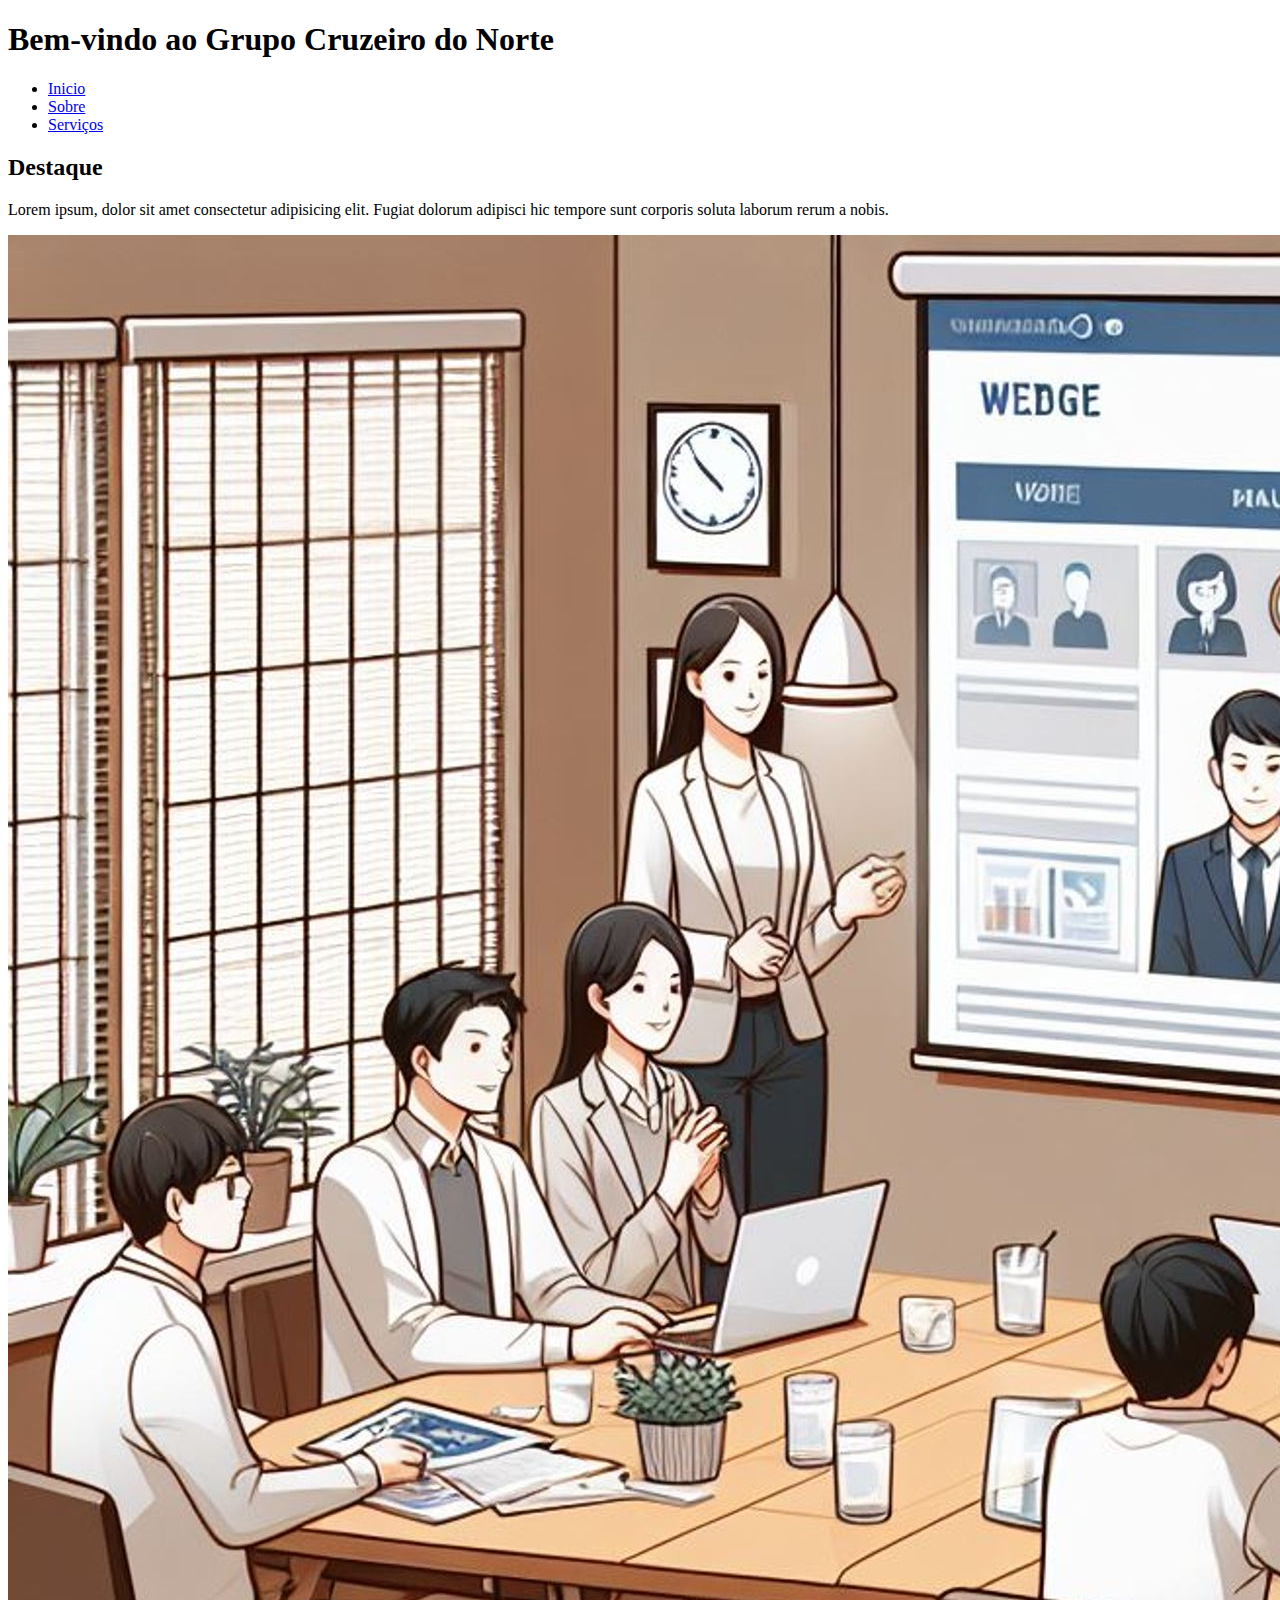
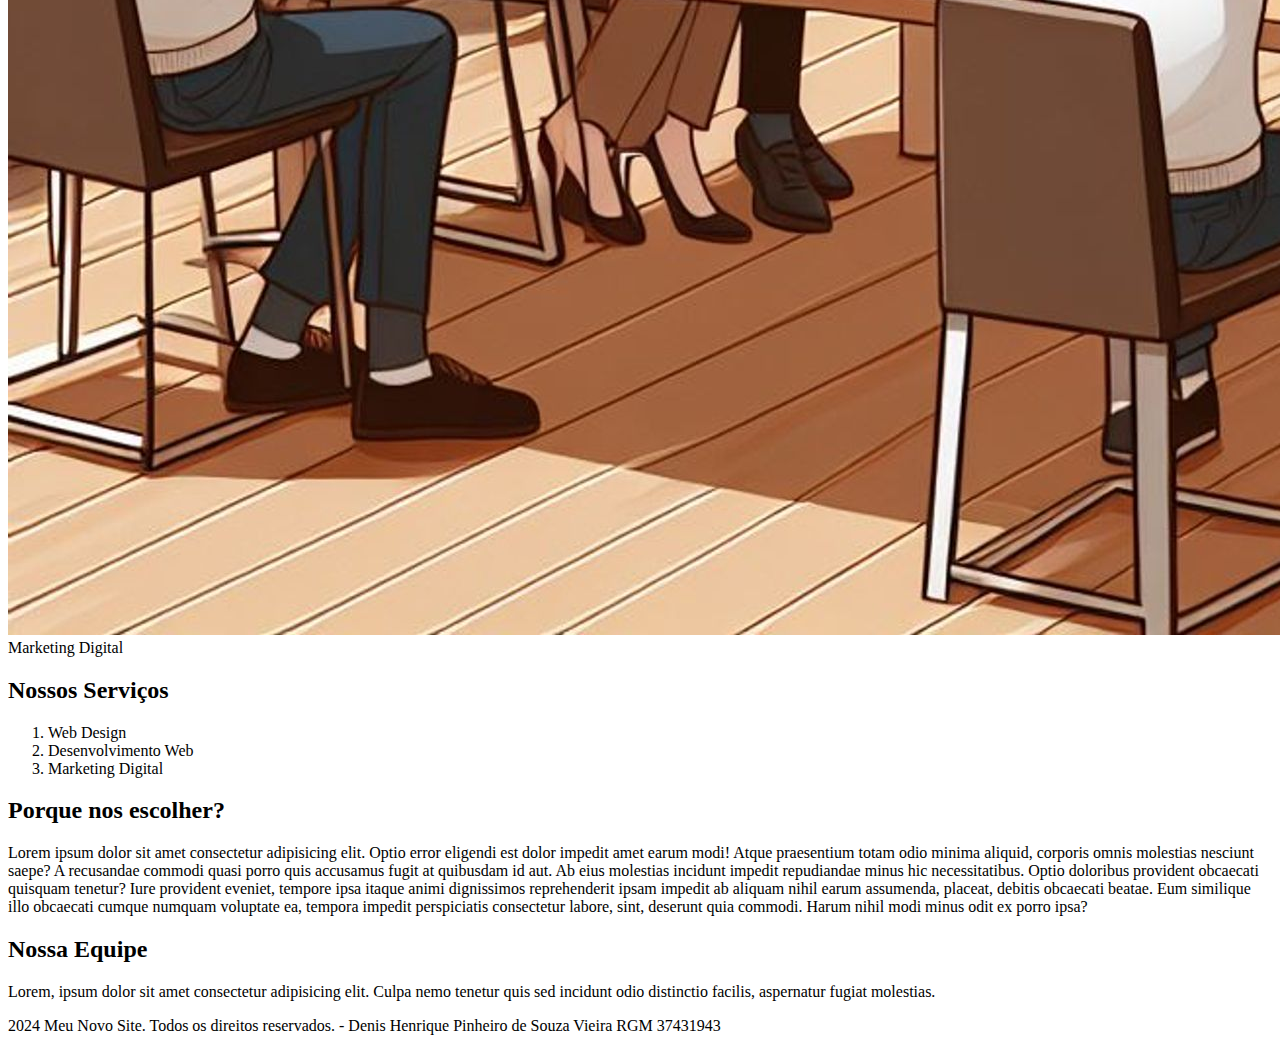
<file: entrega_aula02/entrega_aula02_ex01/index.html>
<!DOCTYPE html>
<html lang="en">

<head>
    <meta charset="UTF-8">
    <meta name="viewport" content="width=, initial-scale=1.0">
    <title>Cruzeiro do Norte - Inicio</title>
</head>

<body>

    <header>

        <h1>Bem-vindo ao Grupo Cruzeiro do Norte</h1>

        <nav>

            <ul>

                <li><a href="./index.html">Inicio</a></li>
                <li><a href="./sobre.html">Sobre</a></li>
                <li><a href="./servicos.html">Serviços</a></li>

            </ul>

        </nav>


    </header>

    <main>

        <section>

            <h2>Destaque</h2>

            <p>Lorem ipsum, dolor sit amet consectetur adipisicing elit. Fugiat dolorum adipisci hic tempore sunt
                corporis soluta laborum rerum a nobis.</p>

            <img src="./imagens/equipe.jpeg" alt="Equipe">
            <figcaption>Marketing Digital</figcaption>

        </section>

        <section>

            <h2>Nossos Serviços</h2>

            <ol>

                <li>Web Design</li>
                <li>Desenvolvimento Web</li>
                <li>Marketing Digital</li>

            </ol>

        </section>

        <section>

            <h2>Porque nos escolher?</h2>

            <p>Lorem ipsum dolor sit amet consectetur adipisicing elit. Optio error eligendi est dolor impedit amet
                earum modi! Atque praesentium totam odio minima aliquid, corporis omnis molestias nesciunt saepe? A
                recusandae commodi quasi porro quis accusamus fugit at quibusdam id aut. Ab eius molestias incidunt
                impedit repudiandae minus hic necessitatibus. Optio doloribus provident obcaecati quisquam tenetur? Iure
                provident eveniet, tempore ipsa itaque animi dignissimos reprehenderit ipsam impedit ab aliquam nihil
                earum assumenda, placeat, debitis obcaecati beatae. Eum similique illo obcaecati cumque numquam
                voluptate ea, tempora impedit perspiciatis consectetur labore, sint, deserunt quia commodi. Harum nihil
                modi minus odit ex porro ipsa?</p>

        </section>

        <section>

            <h2>Nossa Equipe</h2>

            <p>Lorem, ipsum dolor sit amet consectetur adipisicing elit. Culpa nemo tenetur quis sed incidunt odio
                distinctio facilis, aspernatur fugiat molestias.</p>

        </section>

    </main>

    <footer>

        <p>2024 Meu Novo Site. Todos os direitos reservados. - Denis Henrique Pinheiro de Souza Vieira RGM 37431943</p>

    </footer>

</body>

</html>
</file>
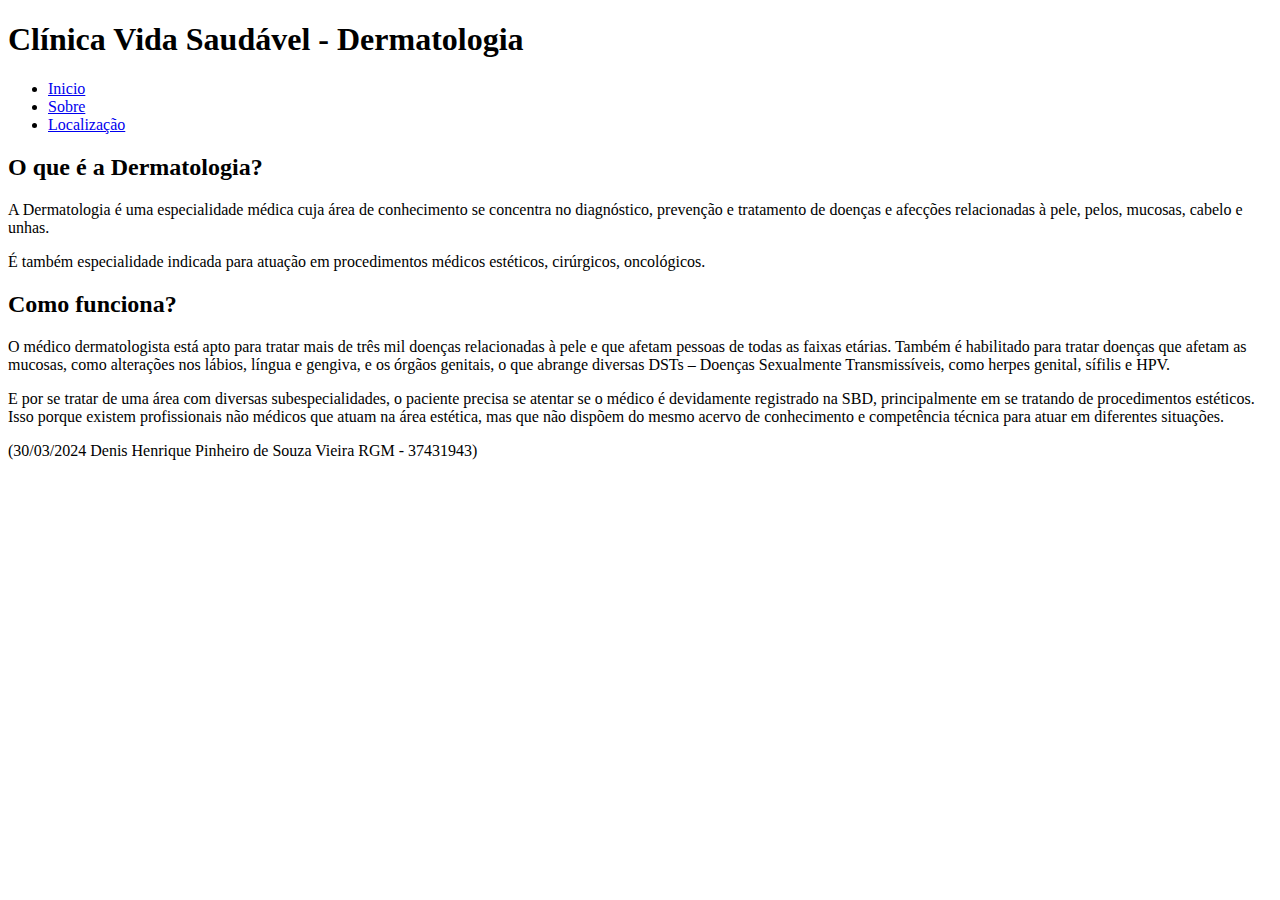
<file: entrega_aula02/entrega_aula02_ex02/index.html>
<!DOCTYPE html>
<html lang="en">

<head>
    <meta charset="UTF-8">
    <meta name="viewport" content="width=device-width, initial-scale=1.0">
    <title>Clínica Vida Saudável - Dermatologia</title>
</head>

<body>

    <header>

        <h1>Clínica Vida Saudável - Dermatologia</h1>

        <nav>

            <ul>

                <li><a href="./index.html">Inicio</a></li>
                <li><a href="./sobre.html">Sobre</a></li>
                <li><a href="./localizacao.html">Localização</a></li>

            </ul>

        </nav>

    </header>

    <main>

        <article>

            <h2>O que é a Dermatologia?</h2>

            <p>A Dermatologia é uma especialidade médica cuja área de conhecimento se concentra no diagnóstico,
                prevenção e
                tratamento de doenças e afecções relacionadas à pele, pelos, mucosas, cabelo e unhas.</p>

            <p>É também especialidade indicada para atuação em procedimentos médicos estéticos, cirúrgicos, oncológicos.
            </p>

        </article>

        <article>

            <h2>Como funciona?</h2>

            <p>O médico dermatologista está apto para tratar mais de três mil doenças relacionadas à pele e que afetam
                pessoas de todas as faixas etárias. Também é habilitado para tratar doenças que afetam as mucosas, como
                alterações nos lábios, língua e gengiva, e os órgãos genitais, o que abrange diversas DSTs – Doenças
                Sexualmente Transmissíveis, como herpes genital, sífilis e HPV.</p>

            <p>E por se tratar de uma área com diversas subespecialidades, o paciente precisa se atentar se o médico é
                devidamente registrado na SBD, principalmente em se tratando de procedimentos estéticos. Isso porque
                existem
                profissionais não médicos que atuam na área estética, mas que não dispõem do mesmo acervo de
                conhecimento e
                competência técnica para atuar em diferentes situações.</p>

        </article>

    </main>

    <footer>

        <p>(30/03/2024 Denis Henrique Pinheiro de Souza Vieira RGM - 37431943)</p>

    </footer>


</body>

</html>
</file>
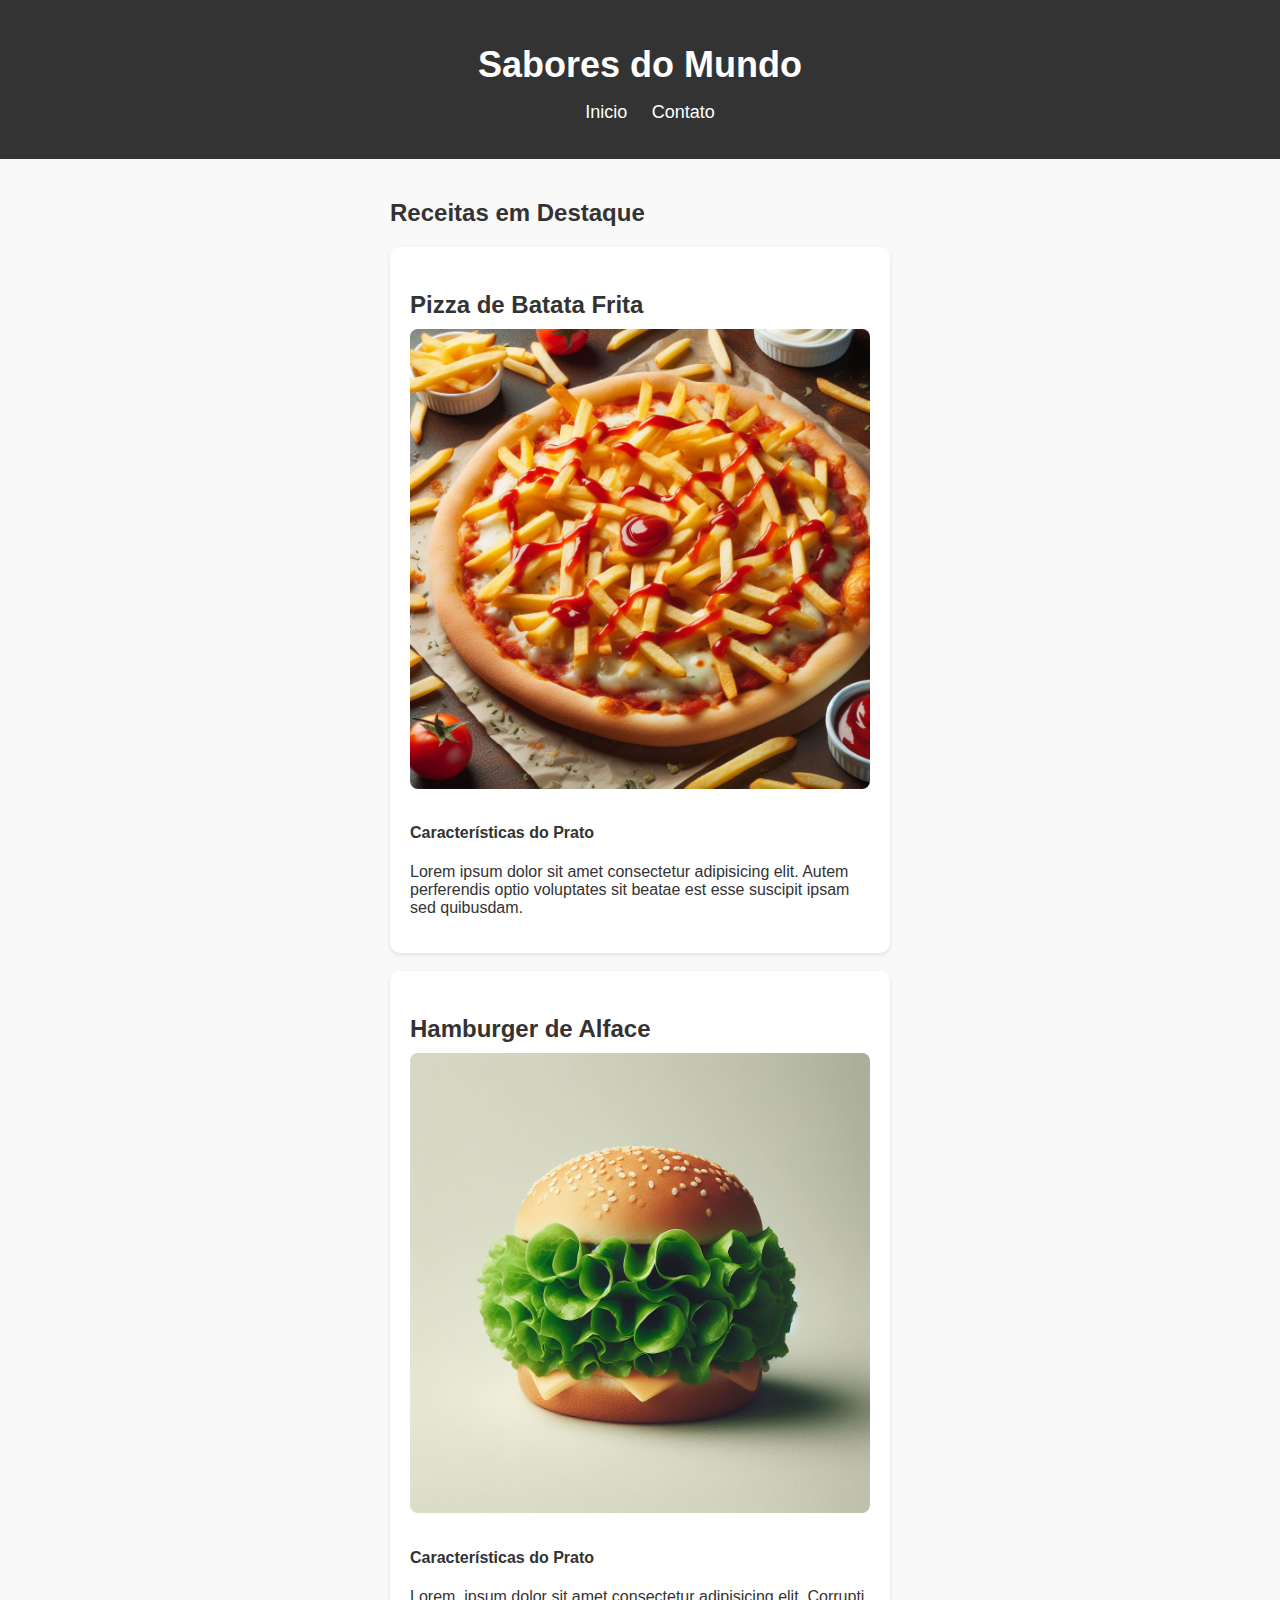
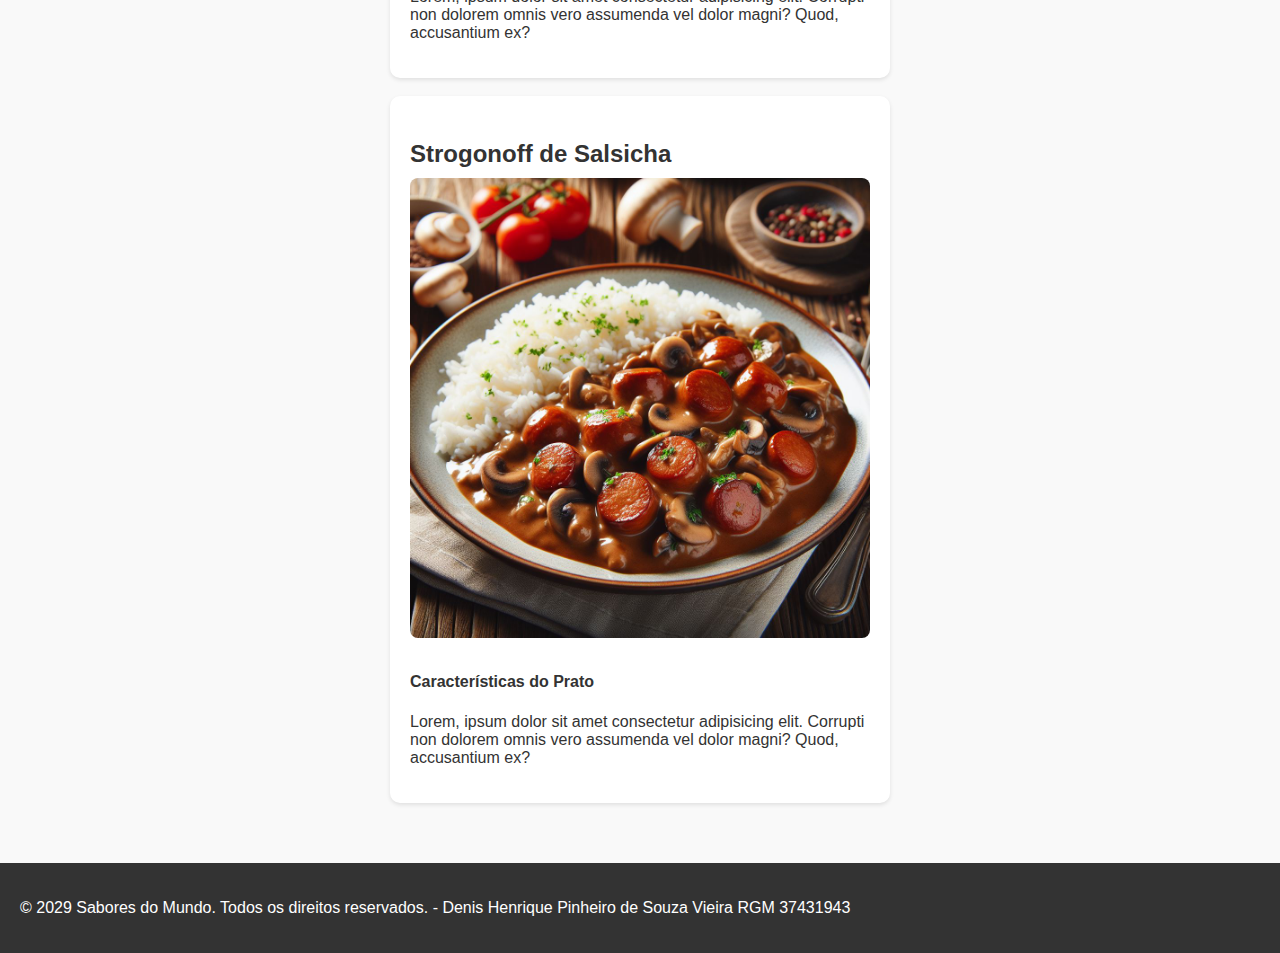
<file: entrega_aula05/entrega_aula05_ex01/index.html>
<!DOCTYPE html>
<html lang="en">

<head>
    <meta charset="UTF-8">
    <meta name="viewport" content="width=device-width, initial-scale=1.0">
    <title>Sabores do Mundo</title>

    <link rel="stylesheet" href="style.css">

</head>

<body>

    <header>

        <h1>Sabores do Mundo</h1>
        <nav>

            <ul>
                <li><a href="./index.html">Inicio</a></li>
                <li><a href="./contato.html">Contato</a></li>
            </ul>

        </nav>

    </header>

    <main>

        <section>

            <h2>Receitas em Destaque</h2>

            <article>

                <h3>Pizza de Batata Frita</h3>
                <img src="./imagens/receita_1.jpeg" alt="Pizza de Batata Frita">
                <h4>Características do Prato</h4>
                <p>Lorem ipsum dolor sit amet consectetur adipisicing elit. Autem perferendis optio voluptates sit
                    beatae est esse suscipit ipsam sed quibusdam.</p>
            </article>
            <br>
            <article>
                <h3>Hamburger de Alface</h3>
                <img src="./imagens/receita_2.jpeg" alt="Hamburger de Alface">
                <h4>Características do Prato</h4>
                <p>Lorem, ipsum dolor sit amet consectetur adipisicing elit. Corrupti non dolorem omnis vero assumenda
                    vel dolor magni? Quod, accusantium ex?</p>
            </article>
            <br>
            <article>
                <h3>Strogonoff de Salsicha</h3>
                <img src="./imagens/receita_3.jpeg" alt="Strogonoff de Salsicha">
                <h4>Características do Prato</h4>
                <p>Lorem, ipsum dolor sit amet consectetur adipisicing elit. Corrupti non dolorem omnis vero assumenda
                    vel dolor magni? Quod, accusantium ex?</p>
            </article>

        </section>

    </main>

    <footer>

        <p> &copy; 2029 Sabores do Mundo. Todos os direitos reservados. - Denis Henrique Pinheiro de Souza Vieira RGM
            37431943 </p>

    </footer>

</body>

</html>
</file>
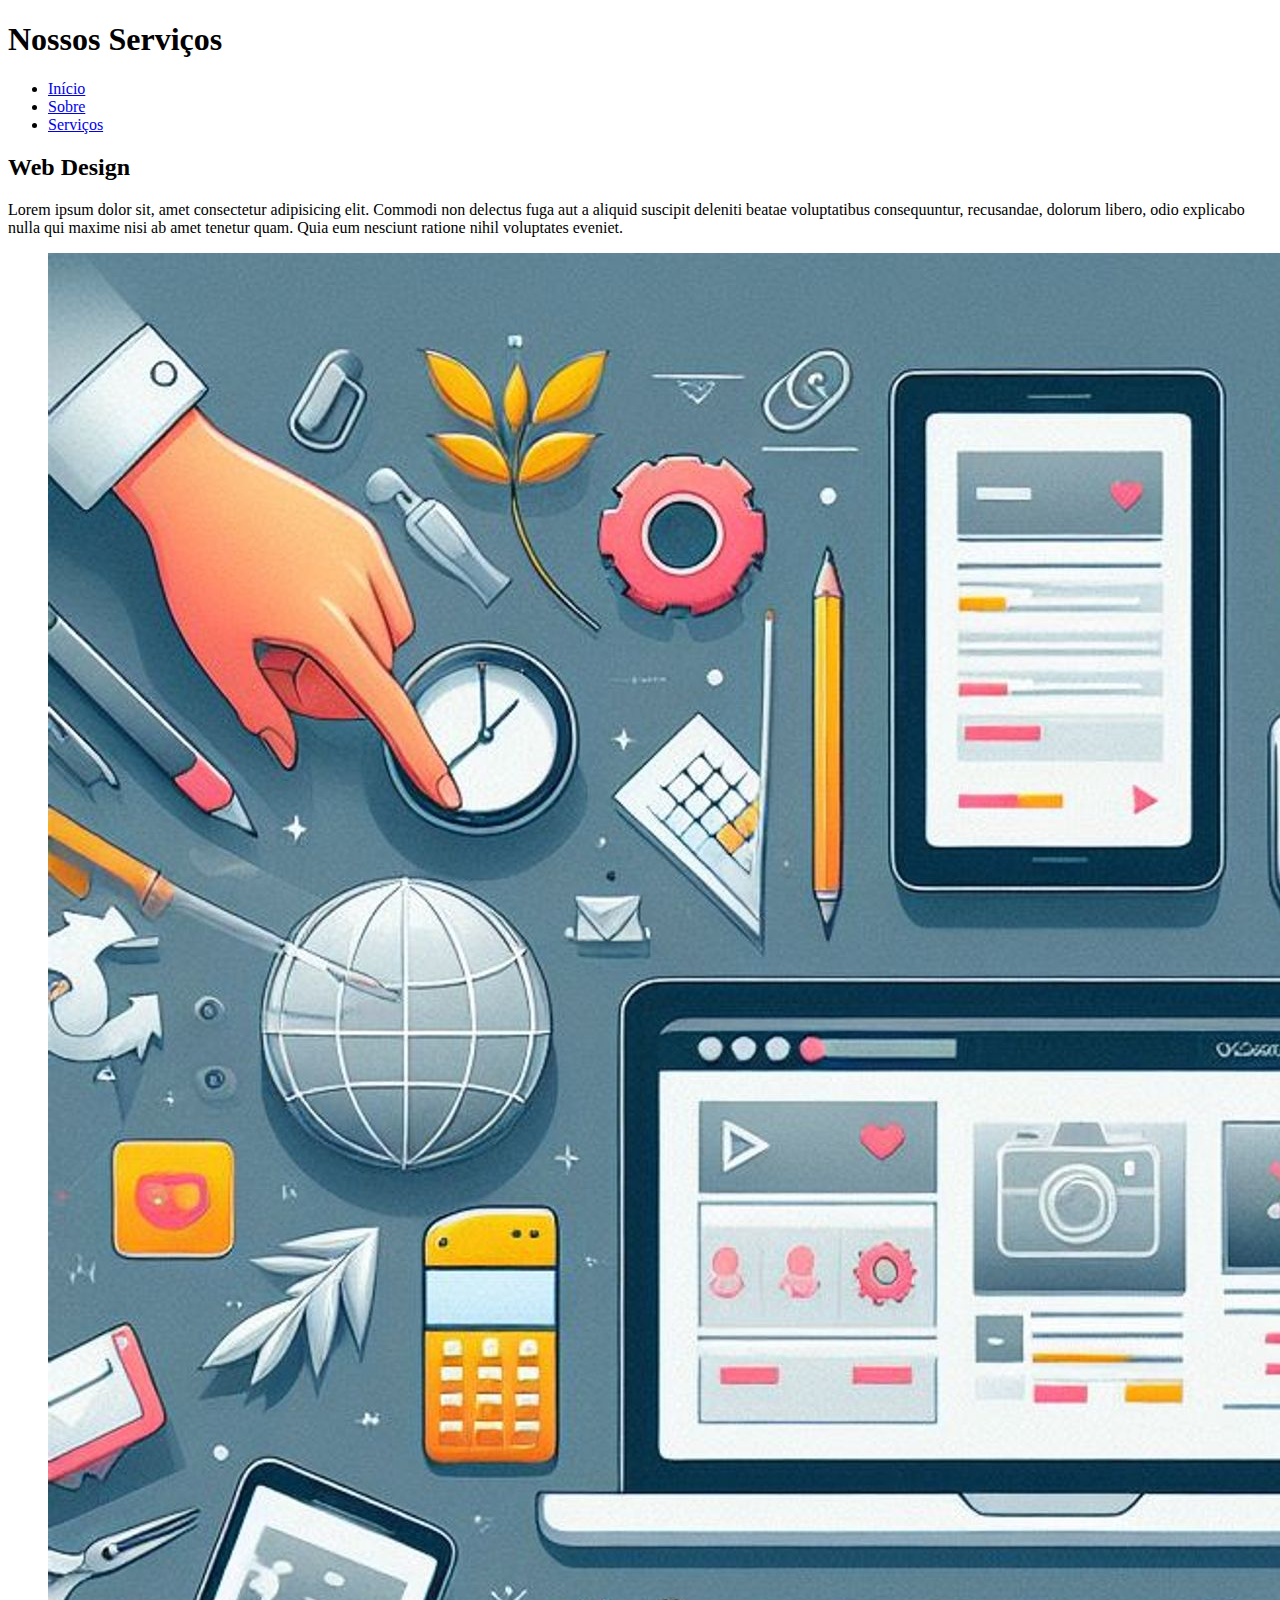
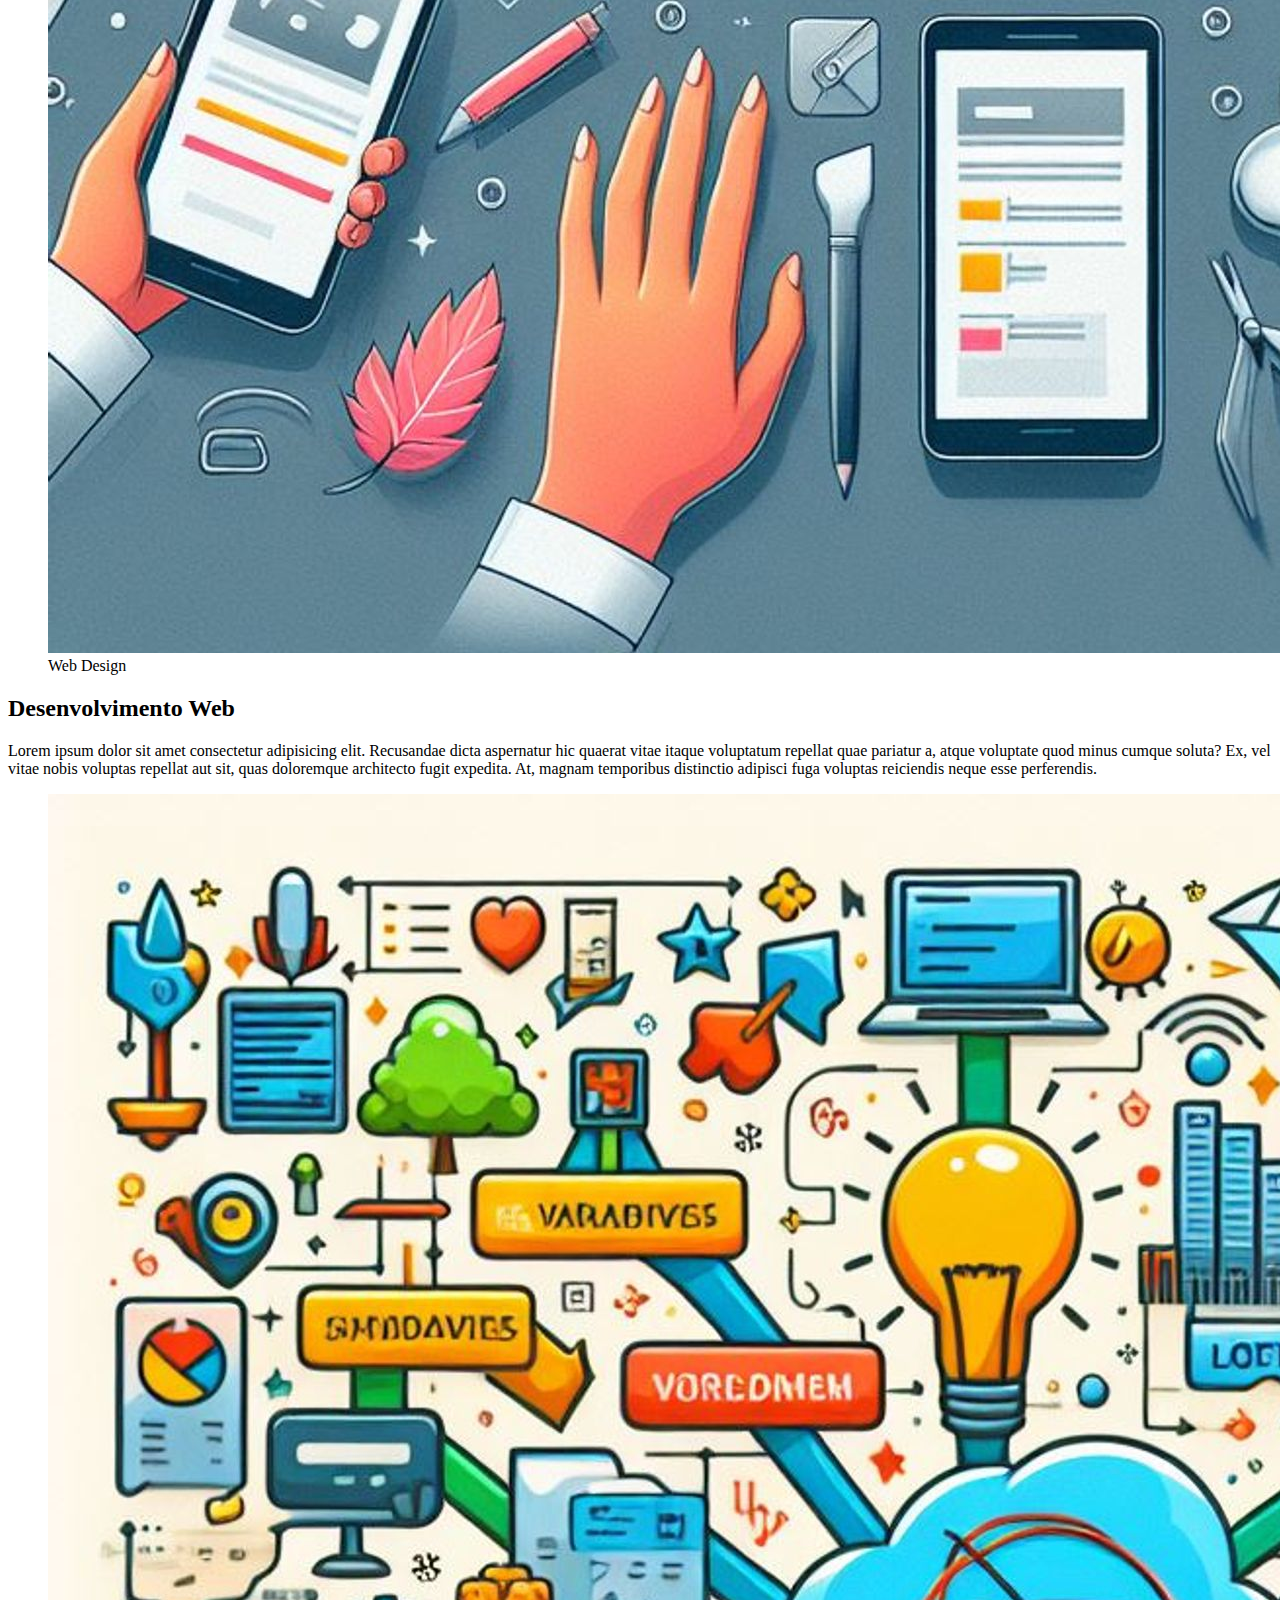
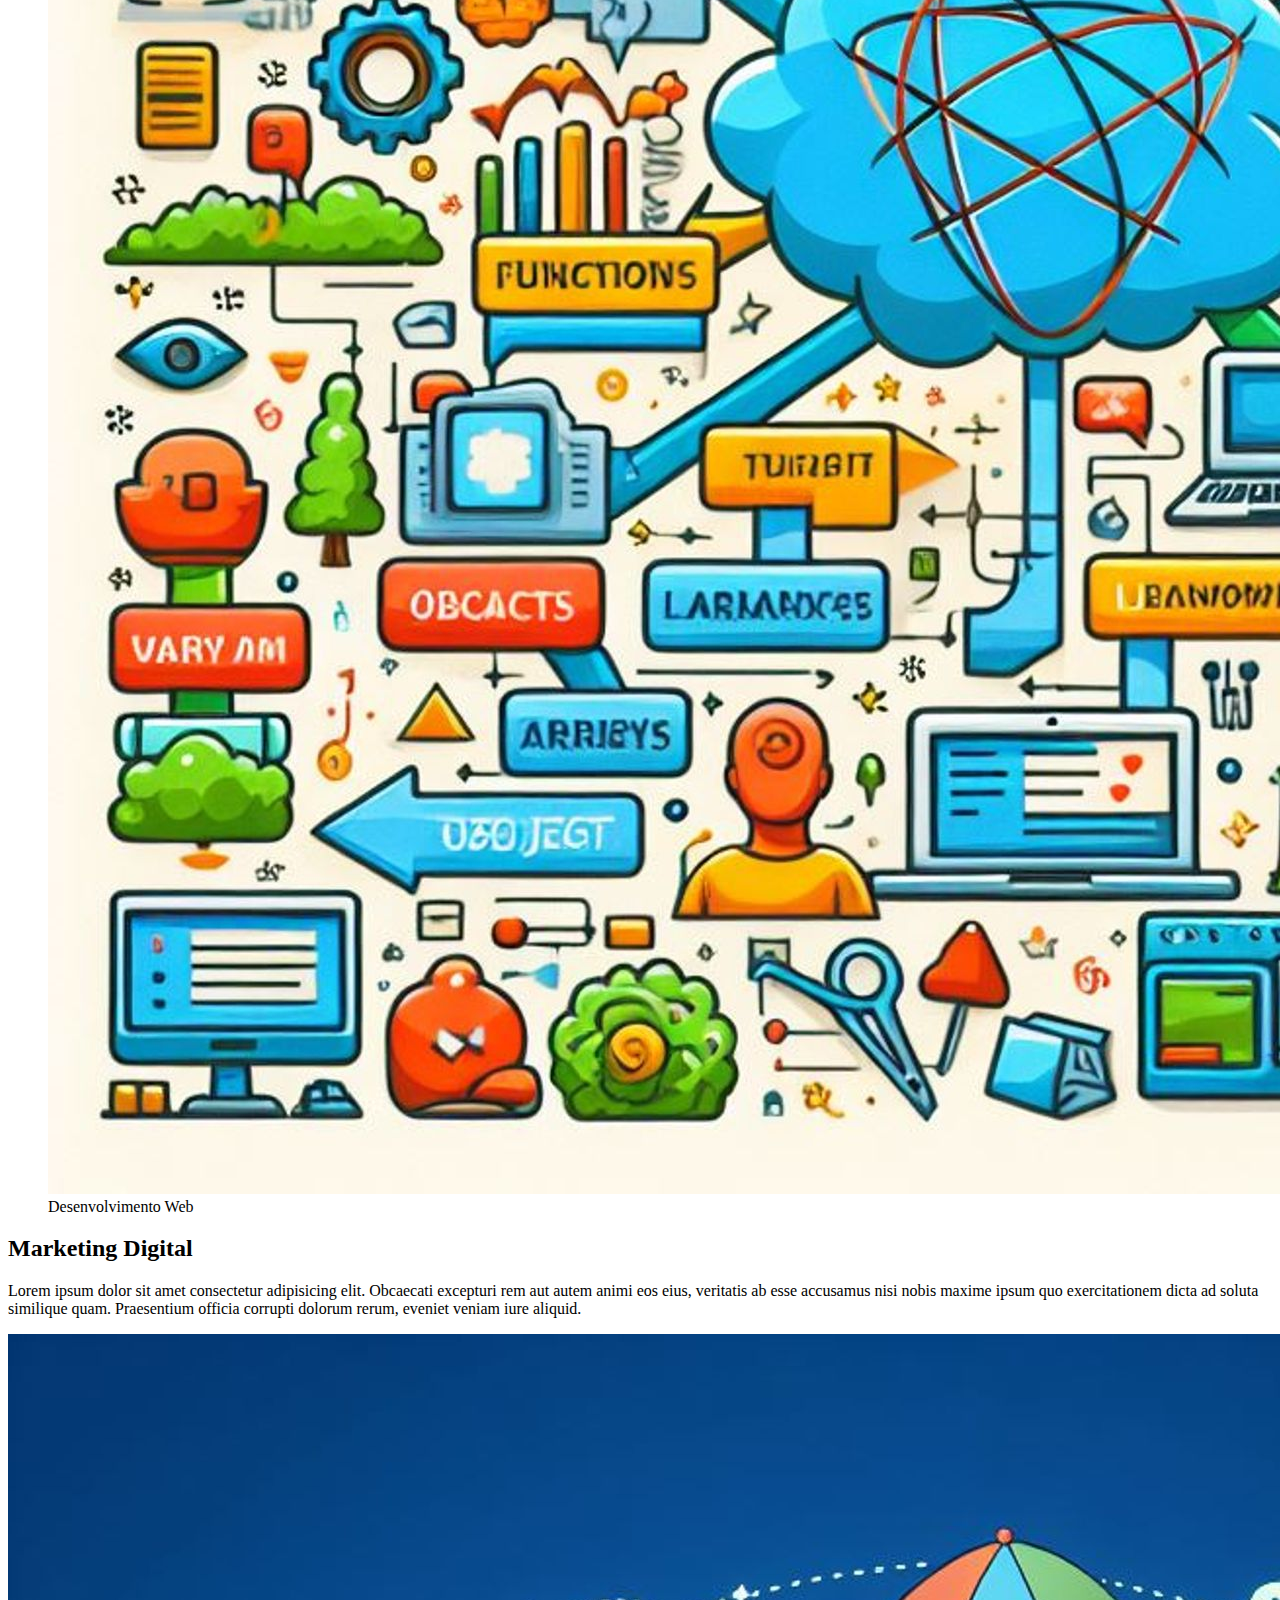
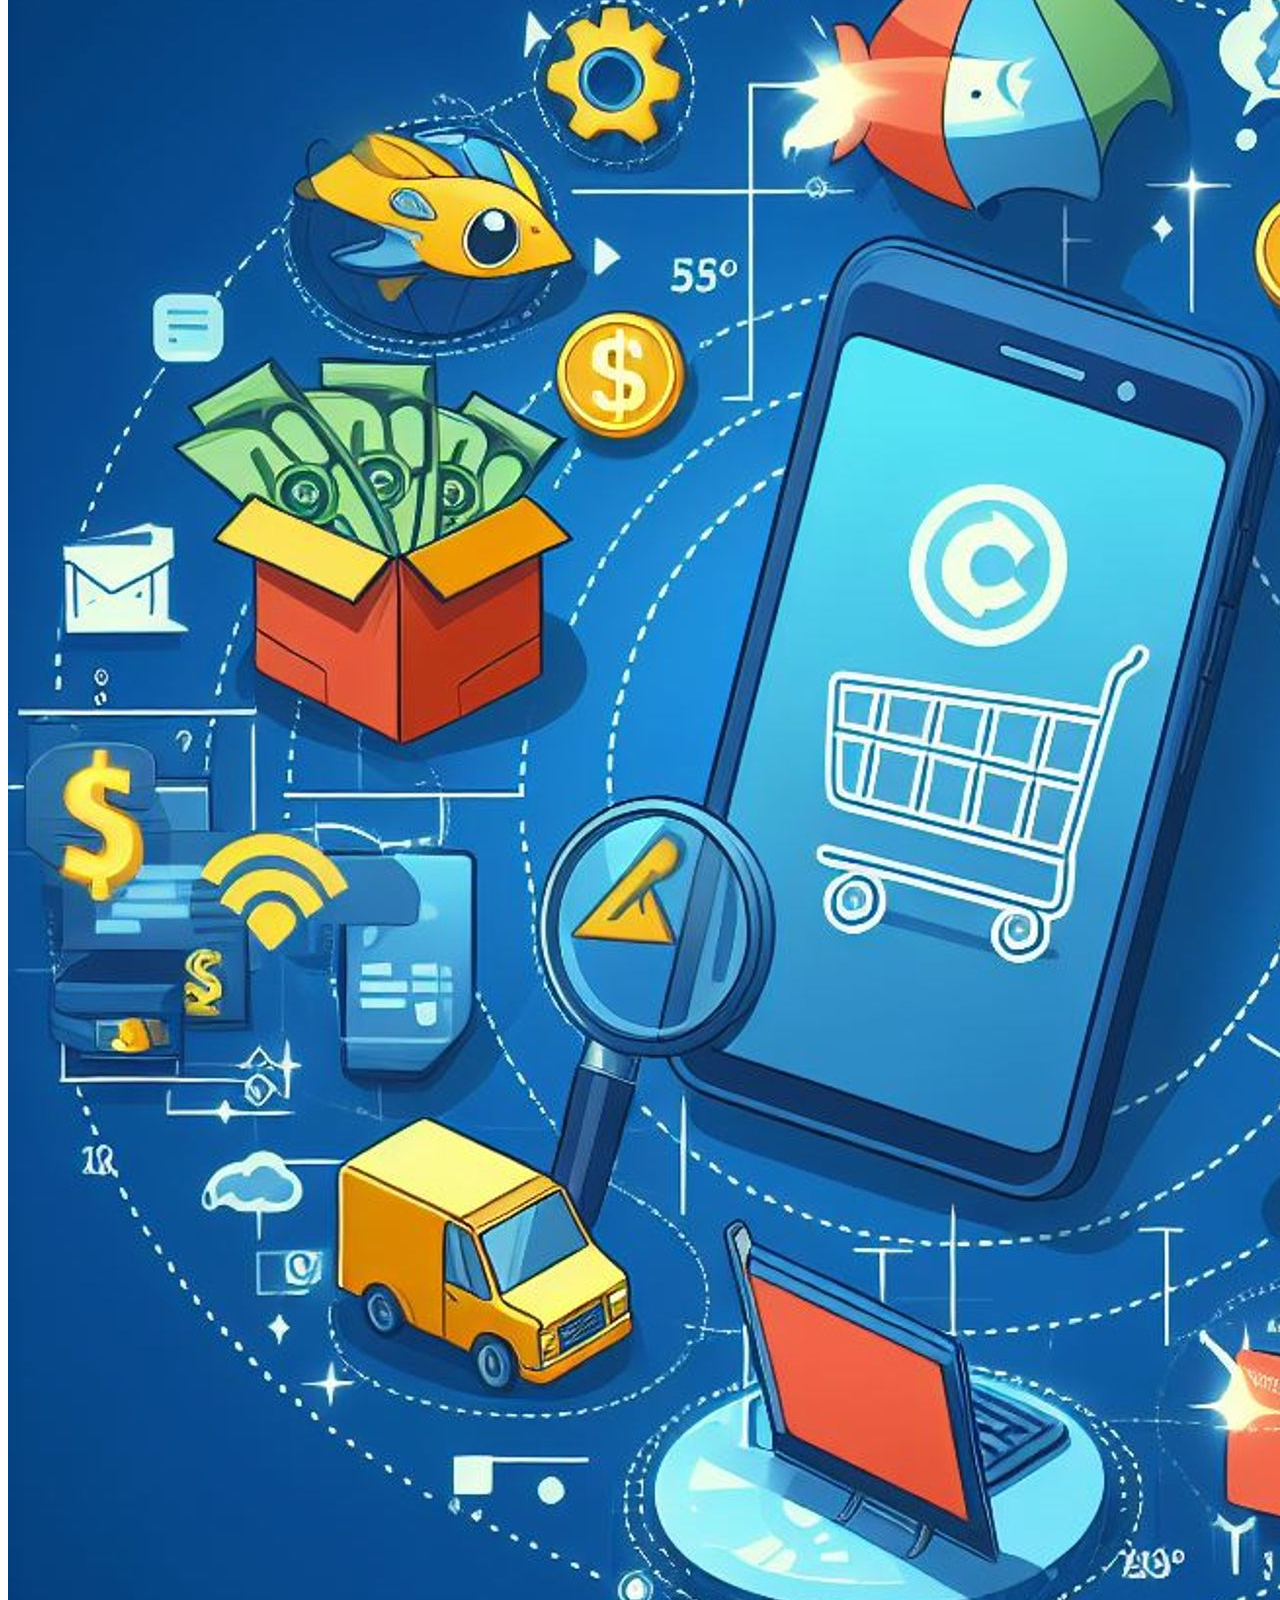
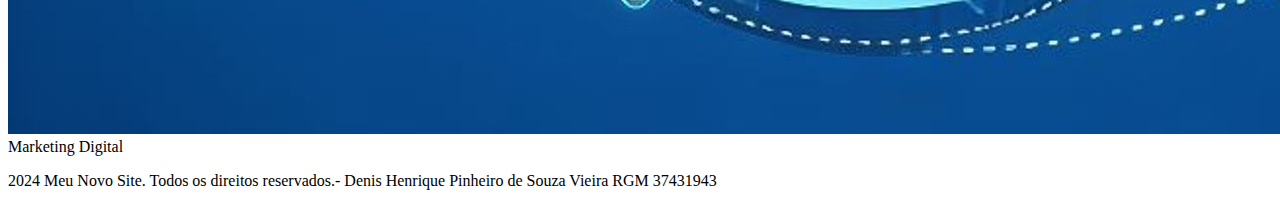
<file: entrega_aula02/entrega_aula02_ex01/servicos.html>
<!DOCTYPE html>
<html lang="en">

<head>
    <meta charset="UTF-8">
    <meta name="viewport" content="width=, initial-scale=1.0">
    <title>Cruzeiro do Norte - Nossos serviços</title>
</head>

<body>

    <header>

        <h1>Nossos Serviços</h1>

        <nav>

            <ul>

                <li><a href="./index.html">Início</a></li>
                <li><a href="./sobre.html">Sobre</a></li>
                <li><a href="./servicos.html">Serviços</a></li>

            </ul>

        </nav>


    </header>

    <main>

        <section>

            <h2>Web Design</h2>

            <p>Lorem ipsum dolor sit, amet consectetur adipisicing elit. Commodi non delectus fuga aut a aliquid
                suscipit deleniti beatae voluptatibus consequuntur, recusandae, dolorum libero, odio explicabo nulla qui
                maxime nisi ab amet tenetur quam. Quia eum nesciunt ratione nihil voluptates eveniet.</p>

            <figure>

                <img src="./imagens/img1.jpeg" alt="Web Design">

                <figcaption>Web Design</figcaption>

            </figure>


        </section>

        <section>

            <h2>Desenvolvimento Web</h2>

            <p>Lorem ipsum dolor sit amet consectetur adipisicing elit. Recusandae dicta aspernatur hic quaerat vitae
                itaque voluptatum repellat quae pariatur a, atque voluptate quod minus cumque soluta? Ex, vel vitae
                nobis voluptas repellat aut sit, quas doloremque architecto fugit expedita. At, magnam temporibus
                distinctio adipisci fuga voluptas reiciendis neque esse perferendis.</p>

            <figure>

                <img src="./imagens/img2.jpeg" alt="Desenvolvimento Web">

                <figcaption>Desenvolvimento Web</figcaption>

            </figure>


        </section>

        <section>

            <h2>Marketing Digital</h2>

            <p>Lorem ipsum dolor sit amet consectetur adipisicing elit. Obcaecati excepturi rem aut autem animi eos
                eius, veritatis ab esse accusamus nisi nobis maxime ipsum quo exercitationem dicta ad soluta similique
                quam. Praesentium officia corrupti dolorum rerum, eveniet veniam iure aliquid.</p>

            <img src="./imagens/img3.jpeg" alt="Marketing Digital">

            <figcaption>Marketing Digital</figcaption>

        </section>

    </main>

    <footer>

        <p>2024 Meu Novo Site. Todos os direitos reservados.- Denis Henrique Pinheiro de Souza Vieira RGM 37431943</p>

    </footer>

</body>
</file>
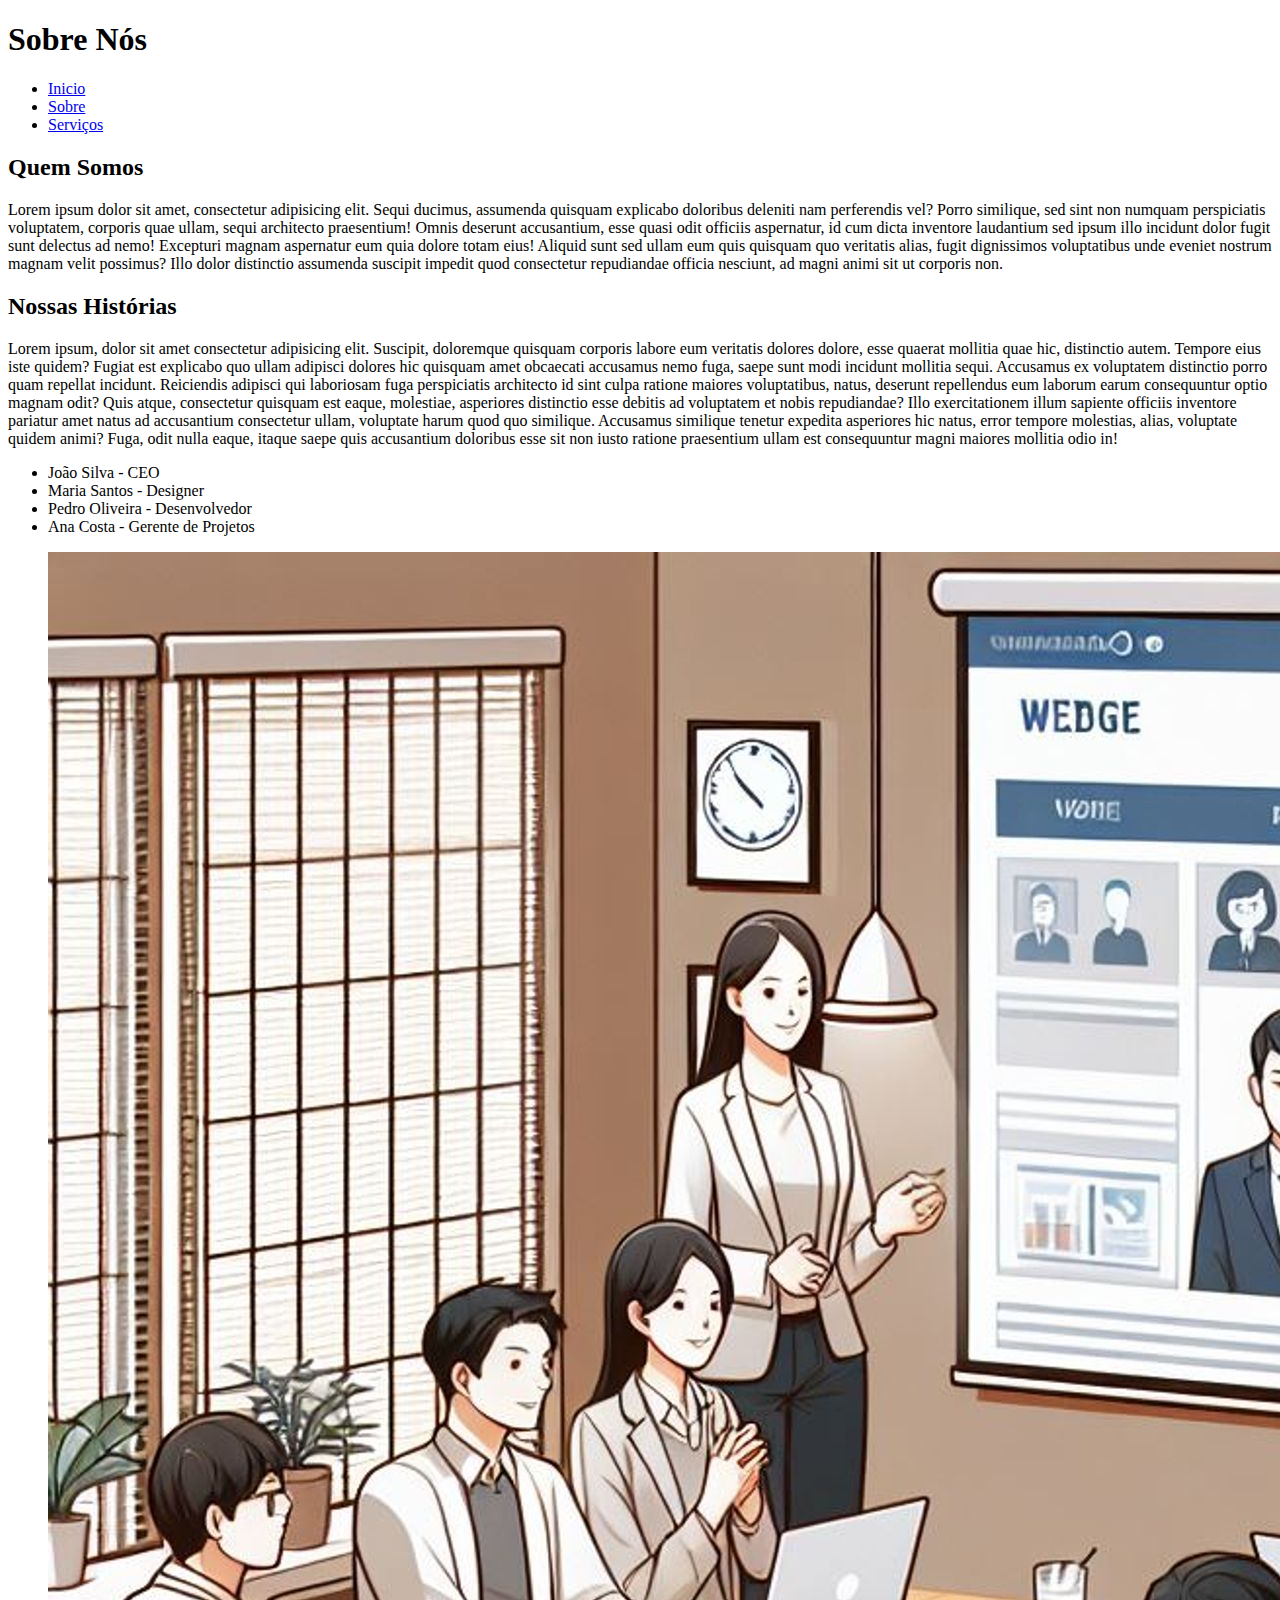
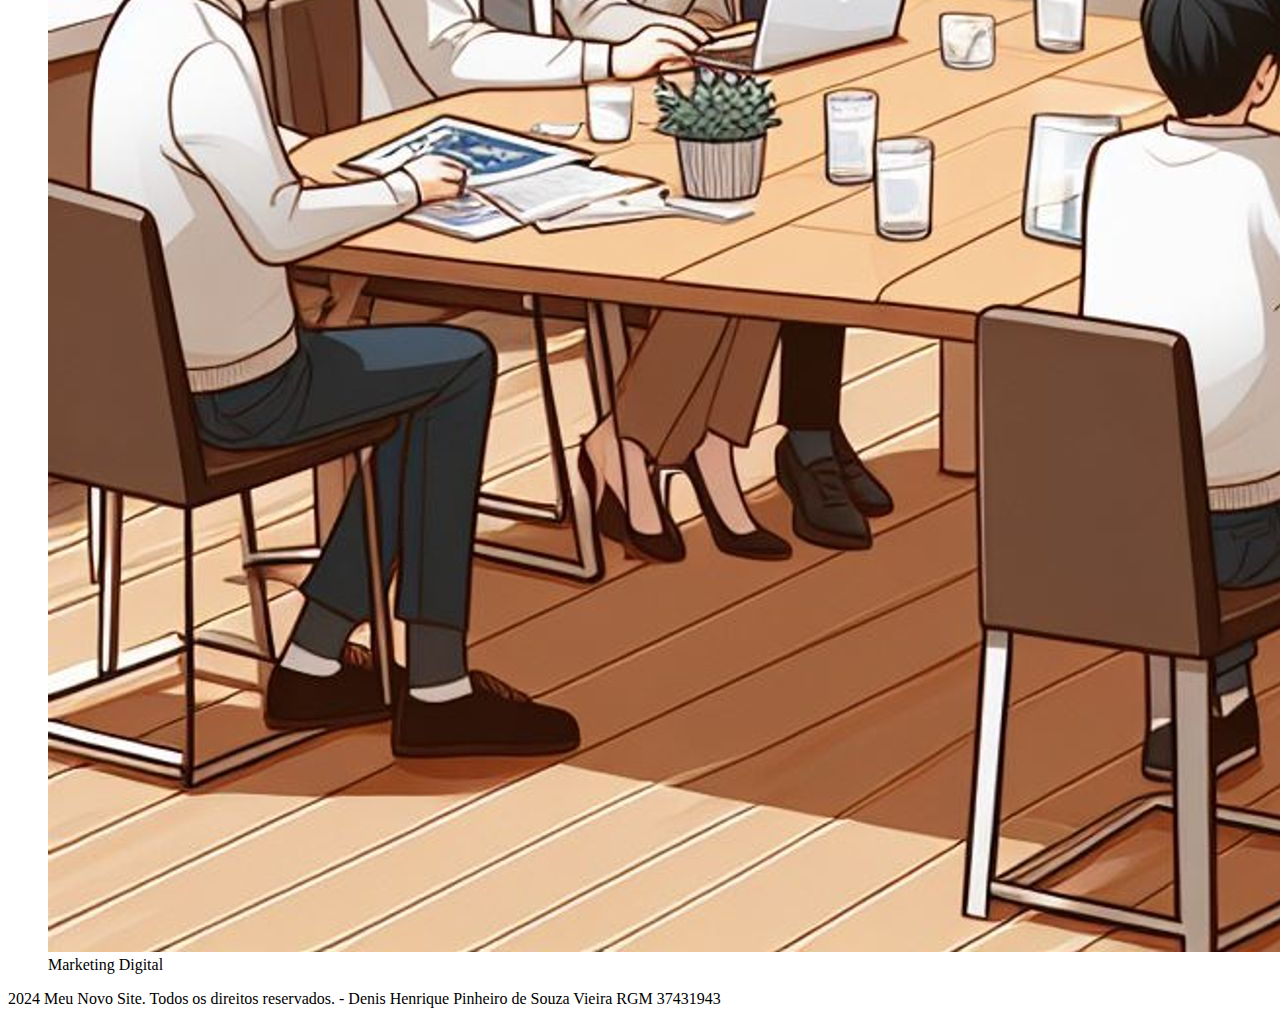
<file: entrega_aula02/entrega_aula02_ex01/sobre.html>
<!DOCTYPE html>
<html lang="en">

<head>
    <meta charset="UTF-8">
    <meta name="viewport" content="width=, initial-scale=1.0">
    <title>Cruzeiro do Norte - Sobre nós</title>
</head>

<body>

    <header>

        <h1>Sobre Nós</h1>

        <nav>

            <ul>

                <li><a href="./index.html">Inicio</a></li>
                <li><a href="./sobre.html">Sobre</a></li>
                <li><a href="./servicos.html">Serviços</a></li>

            </ul>

        </nav>


    </header>

    <main>
        <section>

            <h2>Quem Somos</h2>

            <p>Lorem ipsum dolor sit amet, consectetur adipisicing elit. Sequi ducimus, assumenda quisquam explicabo
                doloribus deleniti nam perferendis vel? Porro similique, sed sint non numquam perspiciatis voluptatem,
                corporis quae ullam, sequi architecto praesentium! Omnis deserunt accusantium, esse quasi odit officiis
                aspernatur, id cum dicta inventore laudantium sed ipsum illo incidunt dolor fugit sunt delectus ad nemo!
                Excepturi magnam aspernatur eum quia dolore totam eius! Aliquid sunt sed ullam eum quis quisquam quo
                veritatis alias, fugit dignissimos voluptatibus unde eveniet nostrum magnam velit possimus? Illo dolor
                distinctio assumenda suscipit impedit quod consectetur repudiandae officia nesciunt, ad magni animi sit
                ut corporis non.</p>

        </section>

        <section>

            <h2>Nossas Histórias</h2>

            <p>Lorem ipsum, dolor sit amet consectetur adipisicing elit. Suscipit, doloremque quisquam corporis labore
                eum veritatis dolores dolore, esse quaerat mollitia quae hic, distinctio autem. Tempore eius iste
                quidem? Fugiat est explicabo quo ullam adipisci dolores hic quisquam amet obcaecati accusamus nemo fuga,
                saepe sunt modi incidunt mollitia sequi. Accusamus ex voluptatem distinctio porro quam repellat
                incidunt. Reiciendis adipisci qui laboriosam fuga perspiciatis architecto id sint culpa ratione maiores
                voluptatibus, natus, deserunt repellendus eum laborum earum consequuntur optio magnam odit? Quis atque,
                consectetur quisquam est eaque, molestiae, asperiores distinctio esse debitis ad voluptatem et nobis
                repudiandae? Illo exercitationem illum sapiente officiis inventore pariatur amet natus ad accusantium
                consectetur ullam, voluptate harum quod quo similique. Accusamus similique tenetur expedita asperiores
                hic natus, error tempore molestias, alias, voluptate quidem animi? Fuga, odit nulla eaque, itaque saepe
                quis accusantium doloribus esse sit non iusto ratione praesentium ullam est consequuntur magni maiores
                mollitia odio in!</p>

            <ul>

                <li>João Silva - CEO</li>
                <li>Maria Santos - Designer</li>
                <li>Pedro Oliveira - Desenvolvedor</li>
                <li>Ana Costa - Gerente de Projetos</li>

            </ul>

            <figure>

                <img src="./imagens/equipe.jpeg" alt="">
                <figcaption>Marketing Digital</figcaption>

            </figure>

        </section>

    </main>

    <footer>

        <p>2024 Meu Novo Site. Todos os direitos reservados. - Denis Henrique Pinheiro de Souza Vieira RGM 37431943</p>

    </footer>

</body>

</html>
</file>
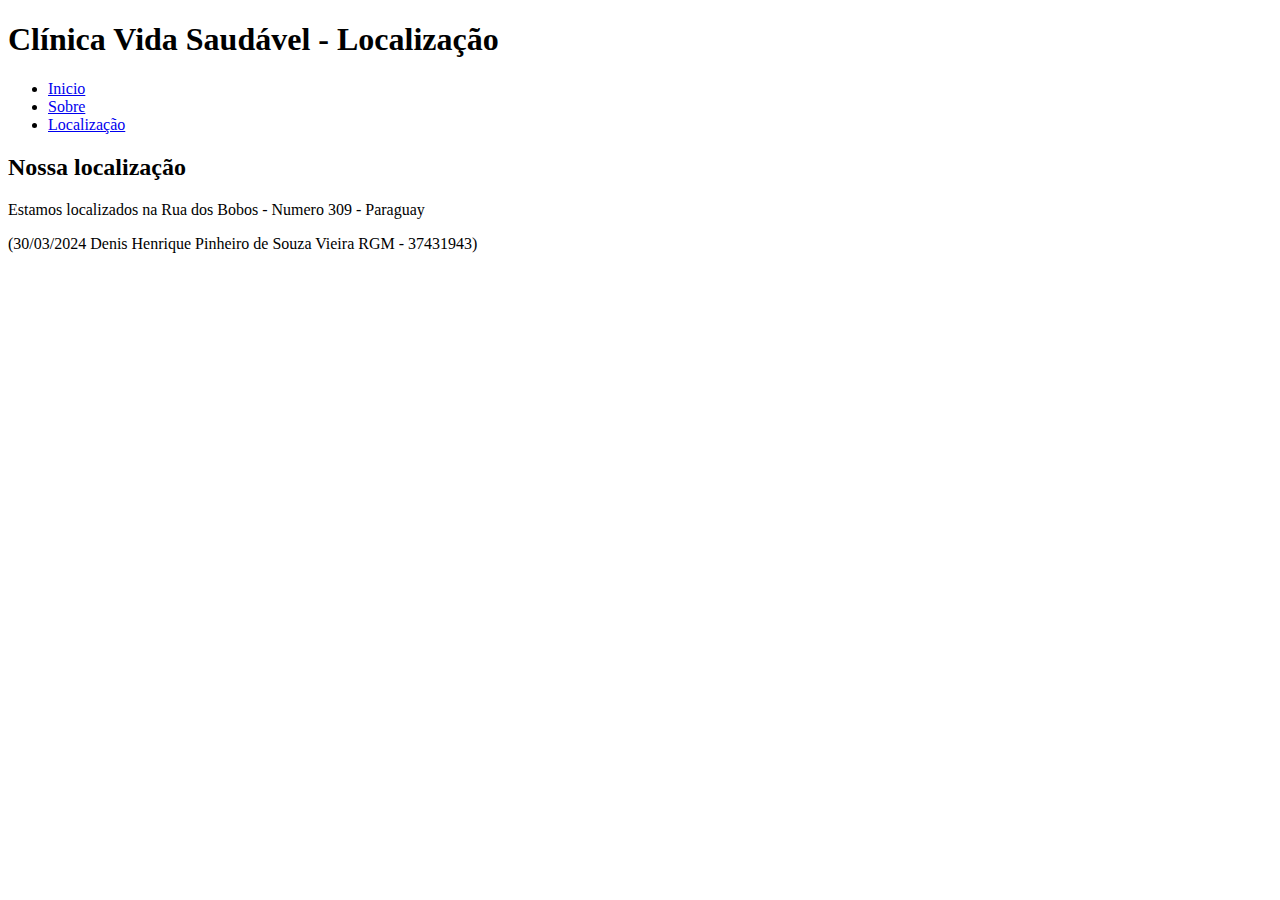
<file: entrega_aula02/entrega_aula02_ex02/localizacao.html>
<!DOCTYPE html>
<html lang="en">

<head>
    <meta charset="UTF-8">
    <meta name="viewport" content="width=, initial-scale=1.0">
    <title>Clínica Vida Saudável - Localização</title>
</head>

<body>

    <header>

        <h1>Clínica Vida Saudável - Localização</h1>

        <nav>

            <ul>

                <li><a href="./index.html">Inicio</a></li>
                <li><a href="./sobre.html">Sobre</a></li>
                <li><a href="./localizacao.html">Localização</a></li>

            </ul>

        </nav>

    </header>

<main>

<article>

<h2>Nossa localização</h2>

<p>Estamos localizados na Rua dos Bobos - Numero 309 - Paraguay </p>

</article>


</main>

    <footer>

        <p>(30/03/2024 Denis Henrique Pinheiro de Souza Vieira RGM - 37431943)</p>

    </footer>

</body>

</html>
</file>
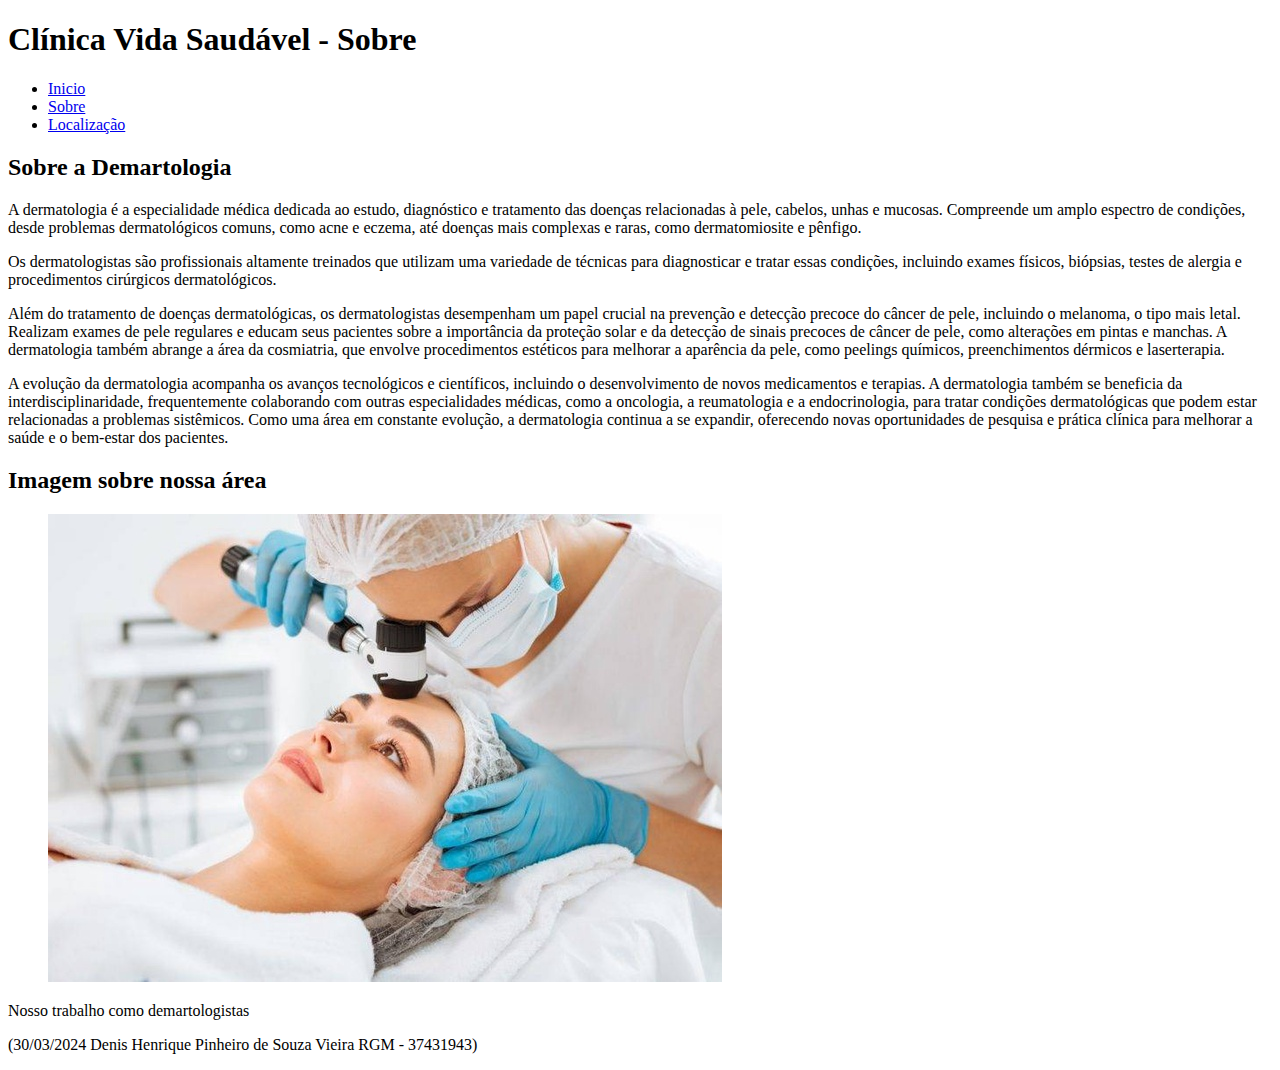
<file: entrega_aula02/entrega_aula02_ex02/sobre.html>
<!DOCTYPE html>
<html lang="en">

<head>
    <meta charset="UTF-8">
    <meta name="viewport" content="width=device-width, initial-scale=1.0">
    <title>Clínica Vida Saudável - Sobre</title>
</head>

<body>

    <header>

        <h1>Clínica Vida Saudável - Sobre</h1>

        <nav>

            <ul>

                <li><a href="./index.html">Inicio</a></li>
                <li><a href="./sobre.html">Sobre</a></li>
                <li><a href="./localizacao.html">Localização</a></li>

            </ul>

        </nav>

    </header>

    <main>

        <article>

            <section>

                <h2>Sobre a Demartologia</h2>

                <p>
                    A dermatologia é a especialidade médica dedicada ao estudo, diagnóstico e tratamento das doenças
                    relacionadas à pele, cabelos, unhas e mucosas. Compreende um amplo espectro de condições, desde
                    problemas dermatológicos comuns, como acne e eczema, até doenças mais complexas e raras, como
                    dermatomiosite e pênfigo.</p>

                <p>Os dermatologistas são profissionais altamente treinados que utilizam uma variedade de técnicas para
                    diagnosticar e tratar essas condições, incluindo exames físicos, biópsias, testes de alergia e
                    procedimentos cirúrgicos dermatológicos.</p>


                <p>Além do tratamento de doenças dermatológicas, os dermatologistas desempenham um papel crucial na
                    prevenção e detecção precoce do câncer de pele, incluindo o melanoma, o tipo mais letal. Realizam
                    exames de pele regulares e educam seus pacientes sobre a importância da proteção solar e da detecção
                    de sinais precoces de câncer de pele, como alterações em pintas e manchas. A dermatologia também
                    abrange a área da cosmiatria, que envolve procedimentos estéticos para melhorar a aparência da pele,
                    como peelings químicos, preenchimentos dérmicos e laserterapia.</p>

                <p>A evolução da dermatologia acompanha os avanços tecnológicos e científicos, incluindo o
                    desenvolvimento de novos medicamentos e terapias. A dermatologia também se beneficia da
                    interdisciplinaridade, frequentemente colaborando com outras especialidades médicas, como a
                    oncologia, a reumatologia e a endocrinologia, para tratar condições dermatológicas que podem estar
                    relacionadas a problemas sistêmicos. Como uma área em constante evolução, a dermatologia continua a
                    se expandir, oferecendo novas oportunidades de pesquisa e prática clínica para melhorar a saúde e o
                    bem-estar dos pacientes.</p>

            </section>

            <section>

                <h2>Imagem sobre nossa área</h2>

                <figure><img src="./imagens/dermatologia.jpg" alt="Demartologia"></figure>

                <figcaption>Nosso trabalho como demartologistas</figcaption>

            </section>


        </article>

    </main>

    <footer>

        <p>(30/03/2024 Denis Henrique Pinheiro de Souza Vieira RGM - 37431943)</p>

    </footer>


</body>

</html>
</file>
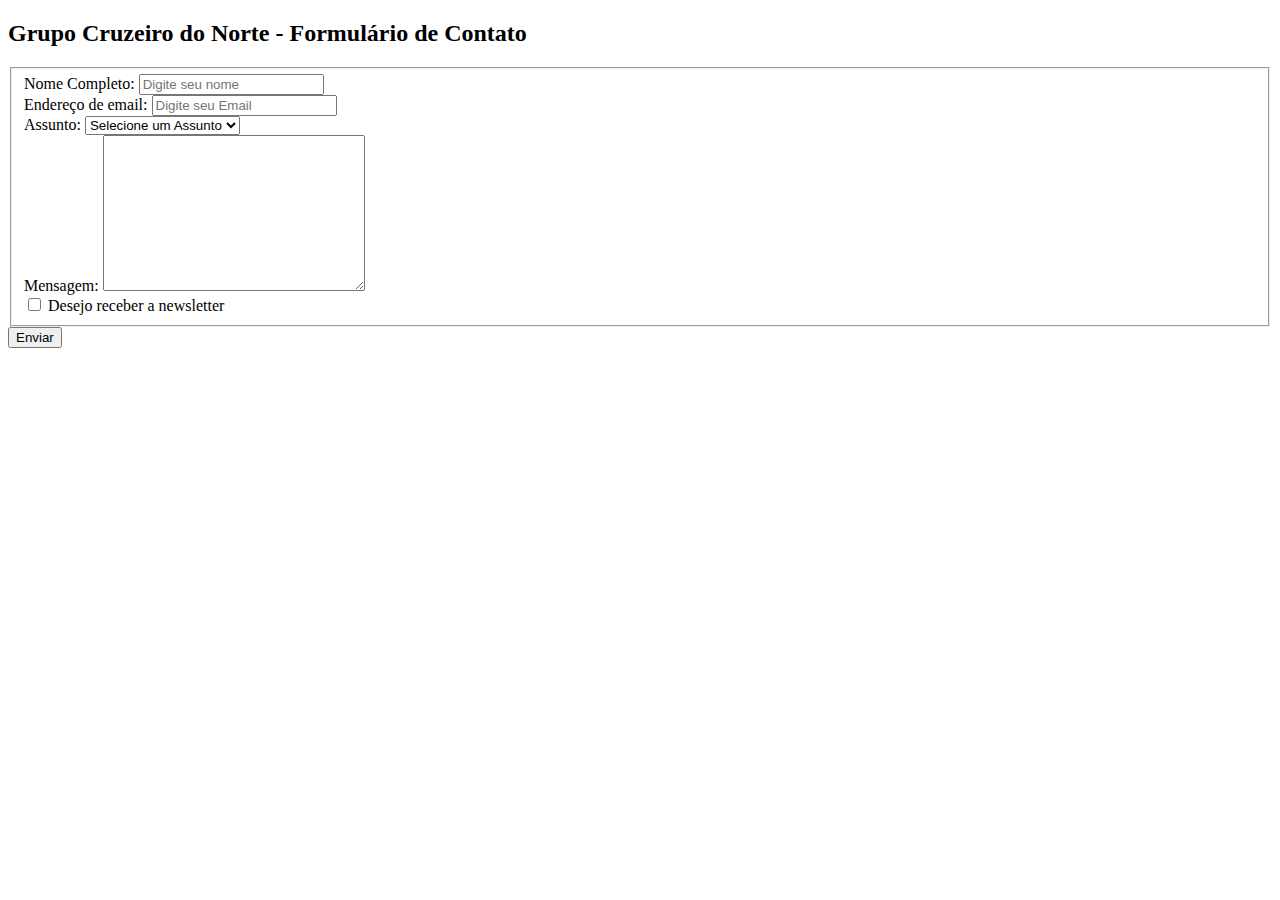
<file: entrega_aula03/entrega_aula03_ex01/contato.html>
<!DOCTYPE html>
<html lang="en">

<head>
    <meta charset="UTF-8">
    <meta name="viewport" content="width=, initial-scale=1.0">
    <title>Grupo Cruzeiro do Norte - Formulário de contato</title>
</head>

<body>

    <main>

        
        <h2>Grupo Cruzeiro do Norte - Formulário de Contato</h2>
       
        <form action="">

        <fieldset>

            <label for="name">Nome Completo: </label>

            <input type="text" name="name" id="name" placeholder="Digite seu nome" required>

            <br>

            <label for="email">Endereço de email: </label>

            <input type="email" name="email" id="email" placeholder="Digite seu Email" required>

            <br>

            <label for="assunto">Assunto: </label>
            <select name="assunto" id="assunto" required>

                <option value="">Selecione um Assunto</option>
                <option value="pergunta">Pergunta</option>
                <option value="feedback">Feedback</option>
                <option value="info">Informação</option>

            </select>

            <br>

            <label for="mensagem"> Mensagem:</label>
            <textarea name="mensagem" id="mensagem" cols="30" rows="10"  placeholder="Digite sua mensagem" required>  </textarea>

            <br>

            <input type="checkbox" id="newsletter" name="option" value="newsletter">
            <label for="newsletter">Desejo receber a newsletter</label>

            <br>

        </fieldset>

        <button type="submit">Enviar</button>

        </form>

    </main>

    <footer></footer>

</body>

</html>
</file>
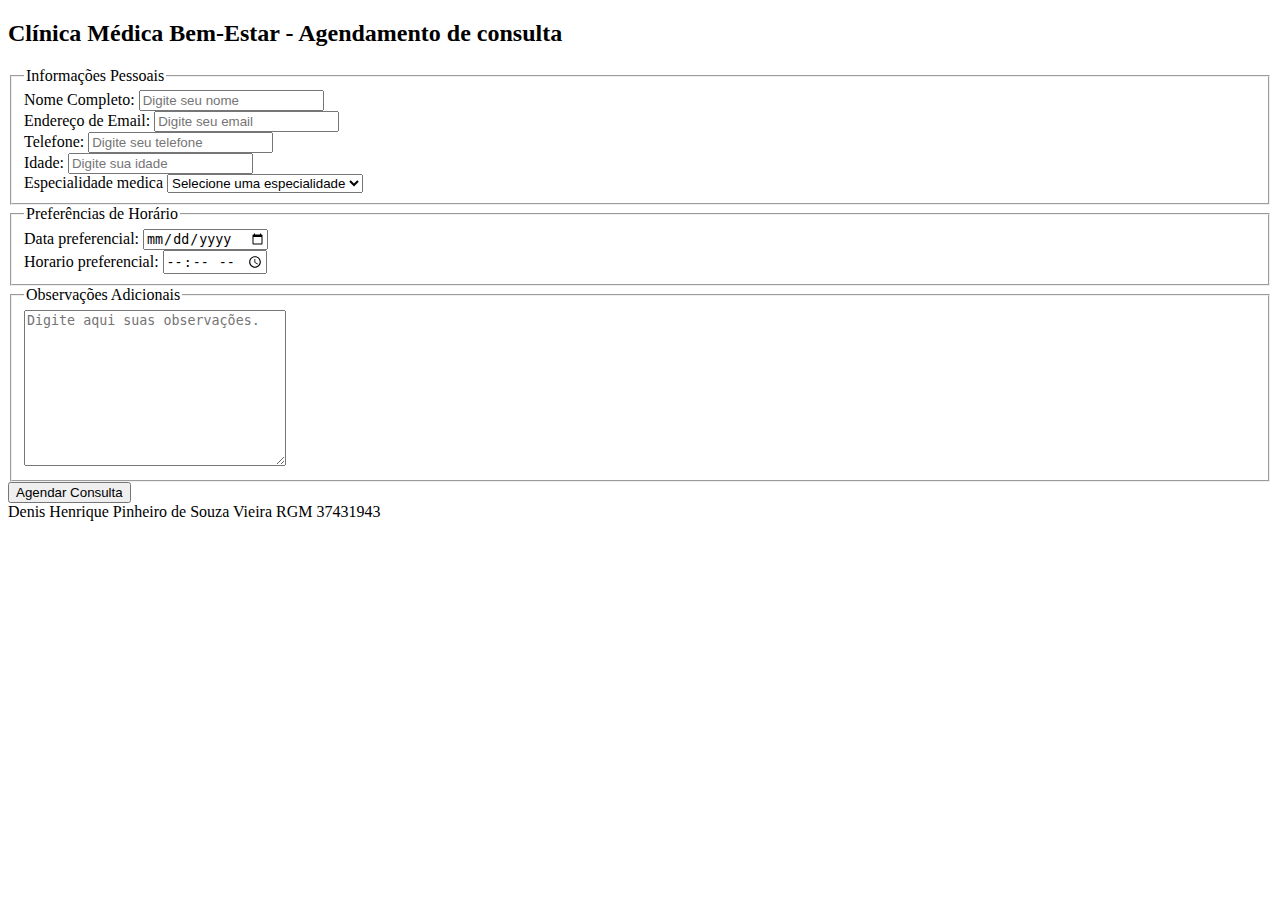
<file: entrega_aula03/entrega_aula03_ex02/agendamento.html>
<!DOCTYPE html>
<html lang="en">

<head>
    <meta charset="UTF-8">
    <meta name="viewport" content="width=, initial-scale=1.0">
    <title>Clínica Médica Bem-Estar - Agendamento</title>
</head>

<body>
    <main>

        <h2>Clínica Médica Bem-Estar - Agendamento de consulta</h2>

        <form action="">

            <fieldset>

                <legend>Informações Pessoais</legend>

                <label for="name">Nome Completo: </label>
                <input type="text" name="name" id="name" placeholder="Digite seu nome" required>
                <br>
                <label for="email">Endereço de Email: </label>
                <input type="email" name="email" id="email" placeholder="Digite seu email" required>
                <br>
                <label for="tel">Telefone: </label>
                <input type="text" name="tel" id="tel" placeholder="Digite seu telefone" required>
                <br>
                <label for="age">Idade: </label>
                <input type="text" name="age" id="age" placeholder="Digite sua idade" required>
                <br>

                <label for="especialidade">Especialidade medica</label>
                <select name="especialidade" id="especialidade" required>
                    <option value="">Selecione uma especialidade</option>
                    <option value="cardiologia">Cardiologia</option>
                    <option value="dermatologia">Dermatologia</option>
                    <option value="ginecologia">Ginecologia</option>
                    <option value="Pediatria">Pediatria</option>
                </select>

            </fieldset>

            <fieldset>

                <legend>Preferências de Horário</legend>

                <label for="data">Data preferencial:
                </label>
                <input type="date" name="data" id="data" required>
                <br>
                <label for="tempo">Horario preferencial: </label>
                <input type="time" name="tempo" id="tempo" required>
            </fieldset>

            <fieldset>

                <legend>Observações Adicionais</legend>

                <label for="mensagem"></label>
                <textarea name="mensagem" id="mensagem" cols="30" rows="10" placeholder="Digite aqui suas observações."
                    required></textarea>

            </fieldset>

           <button type="submit"> Agendar Consulta </button>


        </form>

    </main>

    <footer>Denis Henrique Pinheiro de Souza Vieira RGM 37431943</footer>

</body>

</html>
</file>
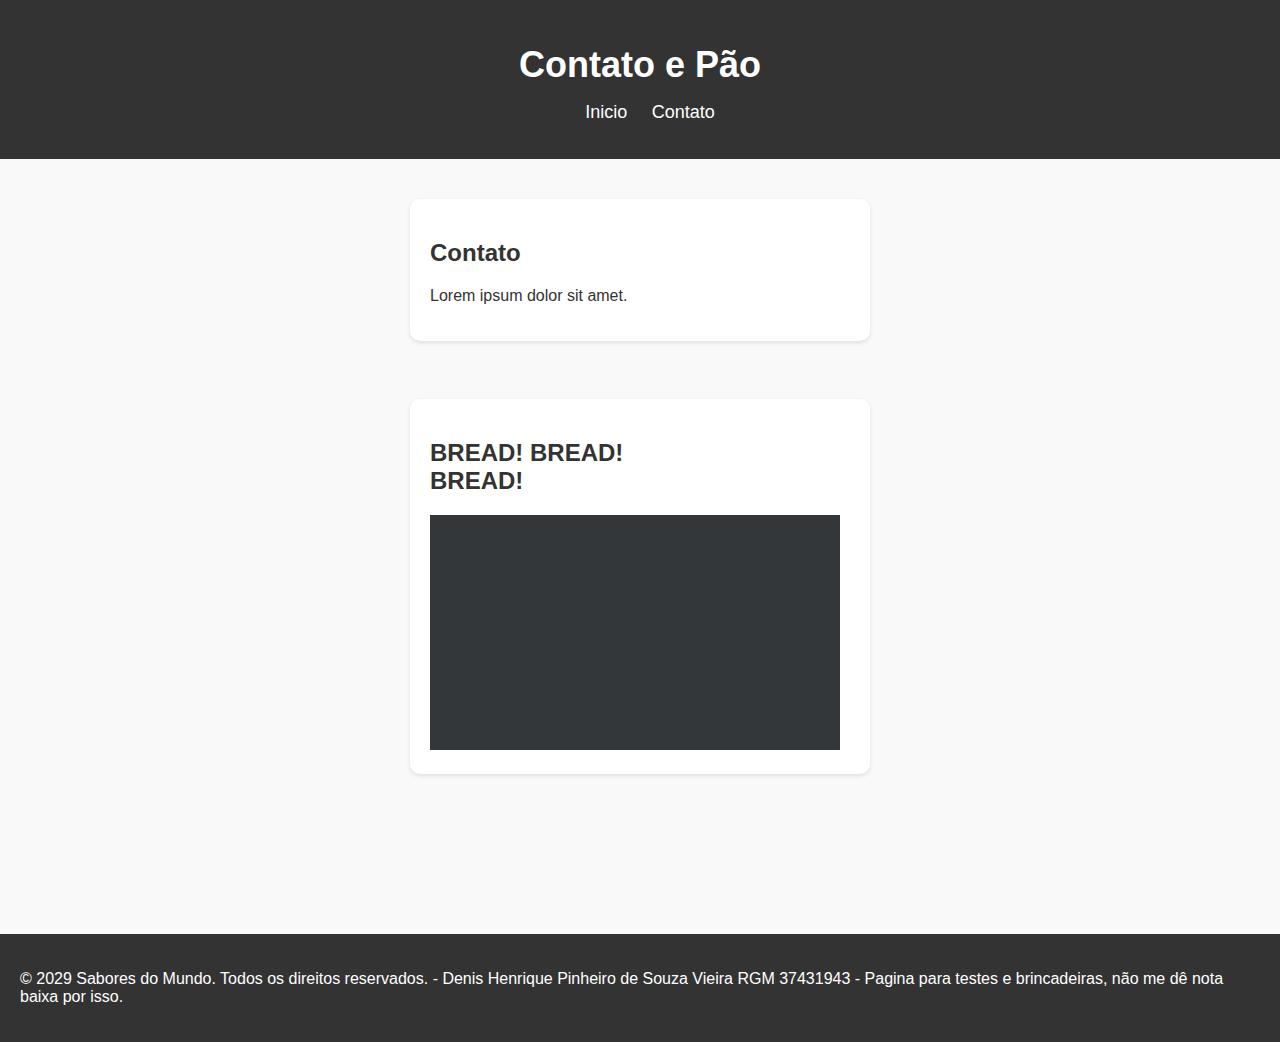
<file: entrega_aula05/entrega_aula05_ex01/contato.html>
<!DOCTYPE html>
<html lang="en">

<head>
    <meta charset="UTF-8">
    <meta name="viewport" content="width=device-width, initial-scale=1.0">
    <title>Contato</title>

    <link rel="stylesheet" href="./style2.css">

</head>

<body>

    <header>

        <h1>Contato e Pão</h1>
        <nav>
            <ul>
                <li><a href="./index.html">Inicio</a></li>
                <li><a href="./contato.html">Contato</a></li>

            </ul>

        </nav>

    </header>

    <main>

        <section>


            <article>

                <h2>Contato</h2>

                <p>Lorem ipsum dolor sit amet.</p>

            </article>
            <br>
            <article>

                <h2>BREAD! BREAD! BREAD!</h2>

                <iframe width="390" height="215" src="https://www.youtube.com/embed/aZ7qD5yct_8?si=2slH4aKU0ajz0tDs"
                    title="YouTube video player" frameborder="0"
                    allow="accelerometer; autoplay; clipboard-write; encrypted-media; gyroscope; picture-in-picture; web-share"
                    referrerpolicy="strict-origin-when-cross-origin" allowfullscreen></iframe>

            </article>

        </section>

    </main>

    <footer>

        <p> &copy; 2029 Sabores do Mundo. Todos os direitos reservados. - Denis Henrique Pinheiro de Souza Vieira RGM
            37431943 - Pagina para testes e brincadeiras, não me dê nota baixa por isso.</p>

    </footer>

</body>

</html>
</file>
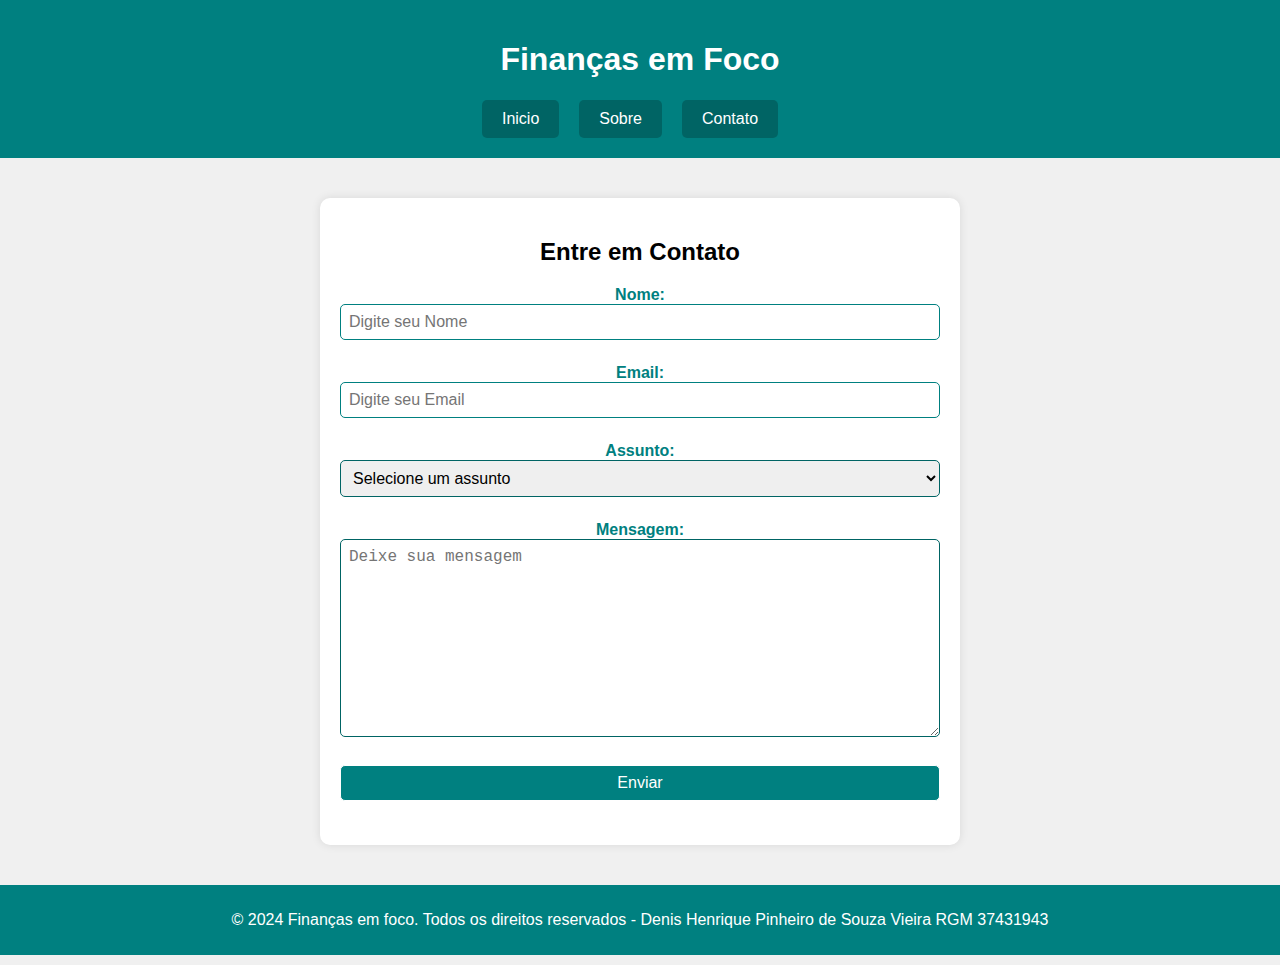
<file: entrega_aula05/entrega_aula05_ex02/contato.html>
<!DOCTYPE html>
<html lang="en">

<head>
    <meta charset="UTF-8">
    <meta name="viewport" content="width=device-width, initial-scale=1.0">
    <title>Finanças em Foco - Contato</title>

    <link rel="stylesheet" href="./style.css">

</head>

<body>

    <header>
        <h1>Finanças em Foco</h1>

        <nav>

            <ul>

                <li><a href="./inicio.html">Inicio</a></li>
                <li><a href="./sobre.html">Sobre</a></li>
                <li><a href="./contato.html">Contato</a></li>

            </ul>

        </nav>

    </header>

    <main>


        <section>

           

            <form action="">

                <h2>Entre em Contato</h2>

                <label for="nome">Nome: </label>
                <input type="text" name="nome" id="nome" placeholder="Digite seu Nome" required>
                <p>
                <label for="email">Email: </label>
                <input type="email" name="email" id="email" placeholder="Digite seu Email" required>

                <p>

                <label for="assunto">Assunto: </label>
                <select name="assunto" id="assunto" required>

                    <option value="">Selecione um assunto</option>

                </select>

                <p>

                <label for="mensagem">Mensagem: </label>
                <textarea name="mensagem" id="mensagem" rows="10" placeholder="Deixe sua mensagem"
                    required></textarea>

                <p>

                    <button type="submit"> Enviar </button>

            </form>

        </section>


    </main>

    <footer>
        <p>&copy; 2024 Finanças em foco. Todos os direitos reservados - Denis Henrique Pinheiro de Souza Vieira RGM
            37431943
    </footer>

</body>

</html>
</file>
<file: entrega_aula05/entrega_aula05_ex01/style.css>
body {
font-family: arial, sans-serif;
background-color: rgb(249, 249, 249);
color: rgb(51, 51, 51);

margin-top: 0;
margin-right: 0;
margin-bottom: 0;
margin-left: 0;
padding-top: 0;
padding-right: 0;
padding-bottom: 0;
padding-left: 0;

}

header {
background-color: rgb(51, 51, 51);
text-align: center;
color: rgb(255, 255, 255);

padding-top: 20px;
padding-right: 20px;
padding-bottom: 20px;
padding-left: 20px;

}

h1 {
font-size: 36px;
margin-bottom: 10px;    
}

ul {
 list-style-type: none;
 
}

li {
display: inline;
margin-right: 20px;

}

a {
text-decoration: none;
color: rgb(255, 255, 255);
font-size: 18px;
}

main {
width: 500px;    
margin-left: auto;
margin-right: auto;

padding-top: 20px;
padding-right: 20px;
padding-bottom: 20px;
padding-left: 20px;

}

section {
margin-bottom: 40px;    
}

article {
background-color: rgb(255, 255, 255);
border-radius: 10px;
box-shadow: 0 2px 4px rgba(0, 0, 0, 0.1);

padding-top: 20px;
padding-right: 20px;
padding-bottom: 20px;
padding-left: 20px;



}

article :hover {

transform: translateY(-5px);
transition: transform 0.5s ease-in-out;

}

h3 {
font-size: 24px;
margin-bottom: 10px;    
}

p {
font-size: 16px;    
}

img {
width: 100% ;

border-radius: 8px;
margin-bottom: 10px;

}

footer {
background-color: rgb(51, 51, 51);    
color: rgb(255, 255, 255);

padding-top: 20px;
padding-right: 20px;
padding-bottom: 20px;
padding-left: 20px;

}
</file>
<file: entrega_aula05/entrega_aula05_ex01/style2.css>
body {
    font-family: arial, sans-serif;
    background-color: rgb(249, 249, 249);
    color: rgb(51, 51, 51);

    margin-top: 0;
    margin-right: 0;
    margin-bottom: 0;
    margin-left: 0;
    padding-top: 0;
    padding-right: 0;
    padding-bottom: 0;
    padding-left: 0;

    background-image: url(https://pbs.twimg.com/media/GJ-pQXmb0AAxl7R?format=jpg&name=small);

}

header {
    background-color: rgb(51, 51, 51);
    text-align: center;
    color: rgb(255, 255, 255);

    padding-top: 20px;
    padding-right: 20px;
    padding-bottom: 20px;
    padding-left: 20px;

}

h1 {
    font-size: 36px;
    margin-bottom: 10px;
}

ul {
    list-style-type: none;

}

li {
    display: inline;
    margin-right: 20px;

}

a {
    text-decoration: none;
    color: rgb(255, 255, 255);
    font-size: 18px;
}

main {
    width: 500px;
    margin-left: auto;
    margin-right: auto;

    padding-top: 20px;
    padding-right: 20px;
    padding-bottom: 20px;
    padding-left: 20px;

}

footer {
    background-color: rgb(51, 51, 51);
    color: rgb(255, 255, 255);

    padding-top: 20px;
    padding-right: 20px;
    padding-bottom: 20px;
    padding-left: 20px;

    margin-top: 100px;

}

iframe {
    background-color: rgb(51, 55, 58);
    padding-top: 10px;
    padding-bottom: 10px;
    padding-left: 10px;
    padding-right: 10px;

}

article {
    background-color: rgb(255, 255, 255);
    border-radius: 10px;
    box-shadow: 0 2px 4px rgba(0, 0, 0, 0.1);

    padding-top: 20px;
    padding-right: 200px;
    padding-bottom: 20px;
    padding-left: 20px;

    margin-top: 20px;
    margin-right: 20px;
    margin-bottom: 20px;
    margin-left: 20px;

}

article :hover {

    transform: translateX(-5px);
    transition: transform 0.5s ease-in-out;

}

section {
    margin-bottom: 40px;    
    }
</file>
<file: entrega_aula05/entrega_aula05_ex02/style.css>
body {
    font-family: arial, sans-serif;
    background-color: rgb(240, 240, 240);

    margin: 0;
    padding: 0;

}

header {
    background-color: rgb(0, 128, 128);
    color: #fff;
    padding: 20px 20px 20px 20px;
    text-align: center;
}

nav {
    list-style: none;
    padding: 0;
    margin: 0;
    display: flex;
    justify-content: center;
}

ul {
    list-style: none;
    padding: 0;
    margin: 0;
    display: flex;
    justify-content: center;
}

a {
    margin-right: 20px;
    display: inline-block;
    padding: 10px 20px 10px 20px;
    background-color: rgb(0, 100, 100);
    color: #fff;
    text-decoration: none;
    border-radius: 5px;
    transition: background-color 0, 3s ease;
}


a:hover {
    background-color: rgb(0, 80, 80);

}

main {

    text-align: center;
    padding: 20px
}

section {
    text-align: center;
    padding: 20px
}

form {
    background-color: rgb(255, 255, 255);
    border-radius: 10px;
    box-shadow: 0px 0px 10px rgba(0, 0, 0, 0.1);
    max-width: 600px;
    margin-left: auto;
    margin-right: auto;
    padding: 20px;

}

label {
    color: rgb(0, 128, 128);
    font-weight: bold;
}

input {
    color: rgb(0, 128, 128);
    width: 100%;
    padding: 8px 8px;
    margin-bottom: 8px;
    border: 1px solid;
    border-radius: 5px;
    font-size: 16px;
    box-sizing: border-box;
}

input:focus {
    outline: none;
    border-color: rgb(10, 170, 170);

}

textarea {
    width: 100%;
    padding: 8px 8px;
    margin-bottom: 8px;
    border: 1px solid;
    border-radius: 5px;
    font-size: 16px;
    box-sizing: border-box;
    border-color: rgb(0, 100, 100);
}

textarea:focus {
    outline: none;
    border-color: rgb(10, 170, 170);

}

button {
    background-color: rgb(0, 128, 128);
    color: #fff;
    cursor: pointer;
    width: 100%;
    padding: 8px 8px;
    margin-bottom: 8px;
    border: 1px solid;
    border-radius: 5px;
    font-size: 16px;
    box-sizing: border-box;
}

button:hover {
    background-color: rgb(0, 100, 100);

}

footer {
    background-color: rgb(0, 128, 128);
    color: #fff;
    text-align: center;
    padding: 10px;
}

#assunto {

    width: 100%;
    padding: 8px 8px;
    margin-bottom: 8px;
    border: 1px solid;
    border-radius: 5px;
    font-size: 16px;
    box-sizing: border-box;
    border-color: rgb(0, 100, 100);

}
</file>
